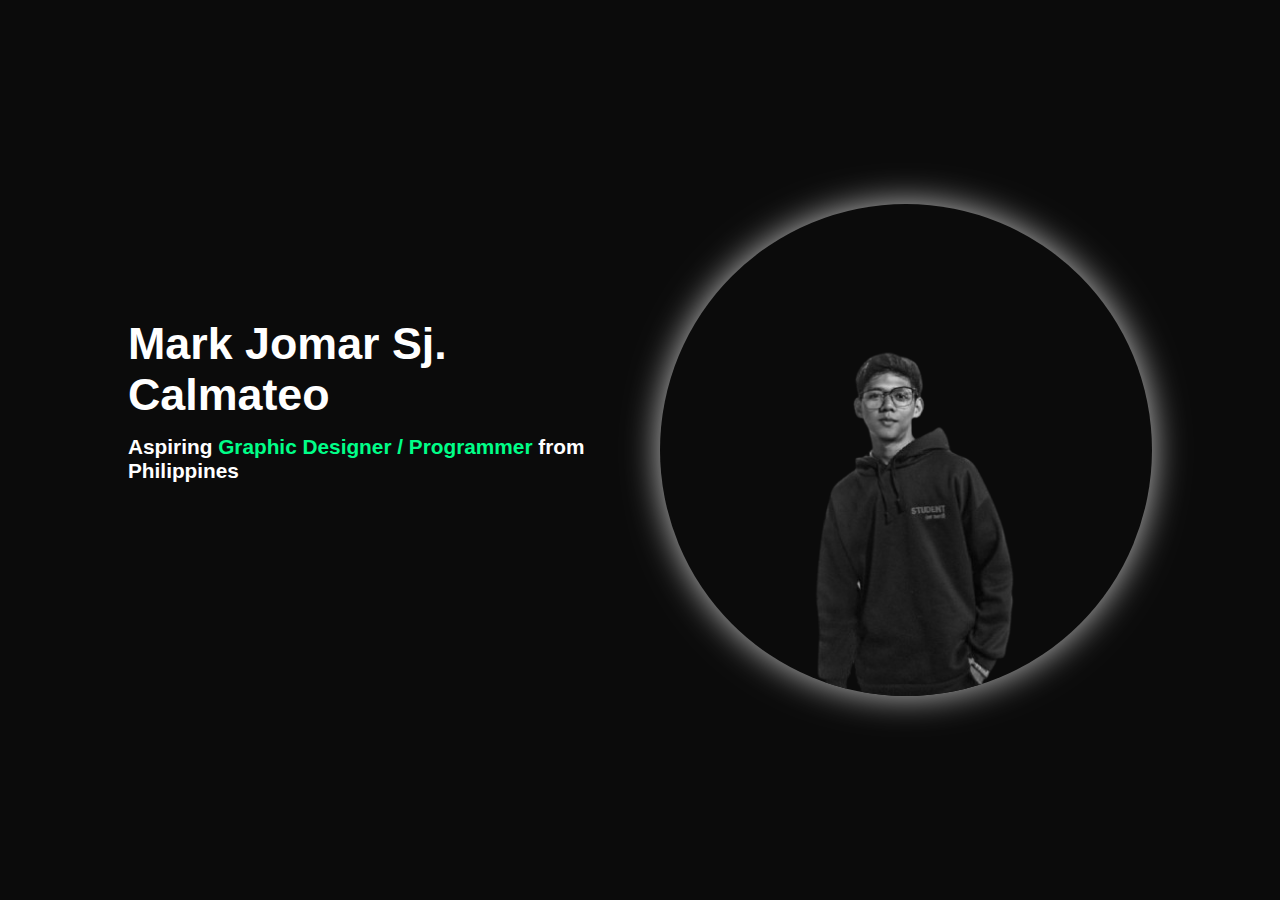
<file: mywebsite/index.html>
<!DOCTYPE html>
<html lang="en">
<head>
  <meta charset="UTF-8">
  <meta name="viewport" content="width=device-width, initial-scale=1.0">
  <title>Mark Jomar Calmateo | Web Portfolio</title>
  <link rel="stylesheet" href="css/home.css">
  <link rel="stylesheet" href="https://cdnjs.cloudflare.com/ajax/libs/font-awesome/6.5.0/css/all.min.css">

</head>
<body>
  <div class="hero">
    <div class="content">
      <h1>Mark Jomar Sj. Calmateo</h1>
      <h3>Aspiring <span class="highlight">Graphic Designer / Programmer</span> from Philippines</h3>

      <nav class="nav">
        <a href="index.html" class="active">> Home</a>
        <a href="about.html">> About</a>
        <a href="experience.html">> Experience</a>
  <a href="portfolio.html">> Portfolio</a>
        <a href="contact.html">> Contact</a>
      </nav>

      <div class="social">
        <a href="https://www.facebook.com/markjomar.calmateo.1"><i class="fab fa-facebook-f"></i> Facebook</a>
        <a href="https://www.instagram.com/"><i class="fab fa-instagram"></i> Instagram</a>
        <a href="https://github.com/Jom-kowd/"><i class="fab fa-github"></i> GitHub</a>
      </div>


    </div>

    <div class="image-wrapper">
      <img src="assets/jom.png" alt="Mark Jomar Calmateo">
    </div>
  </div>
</body>
</html>
</file>
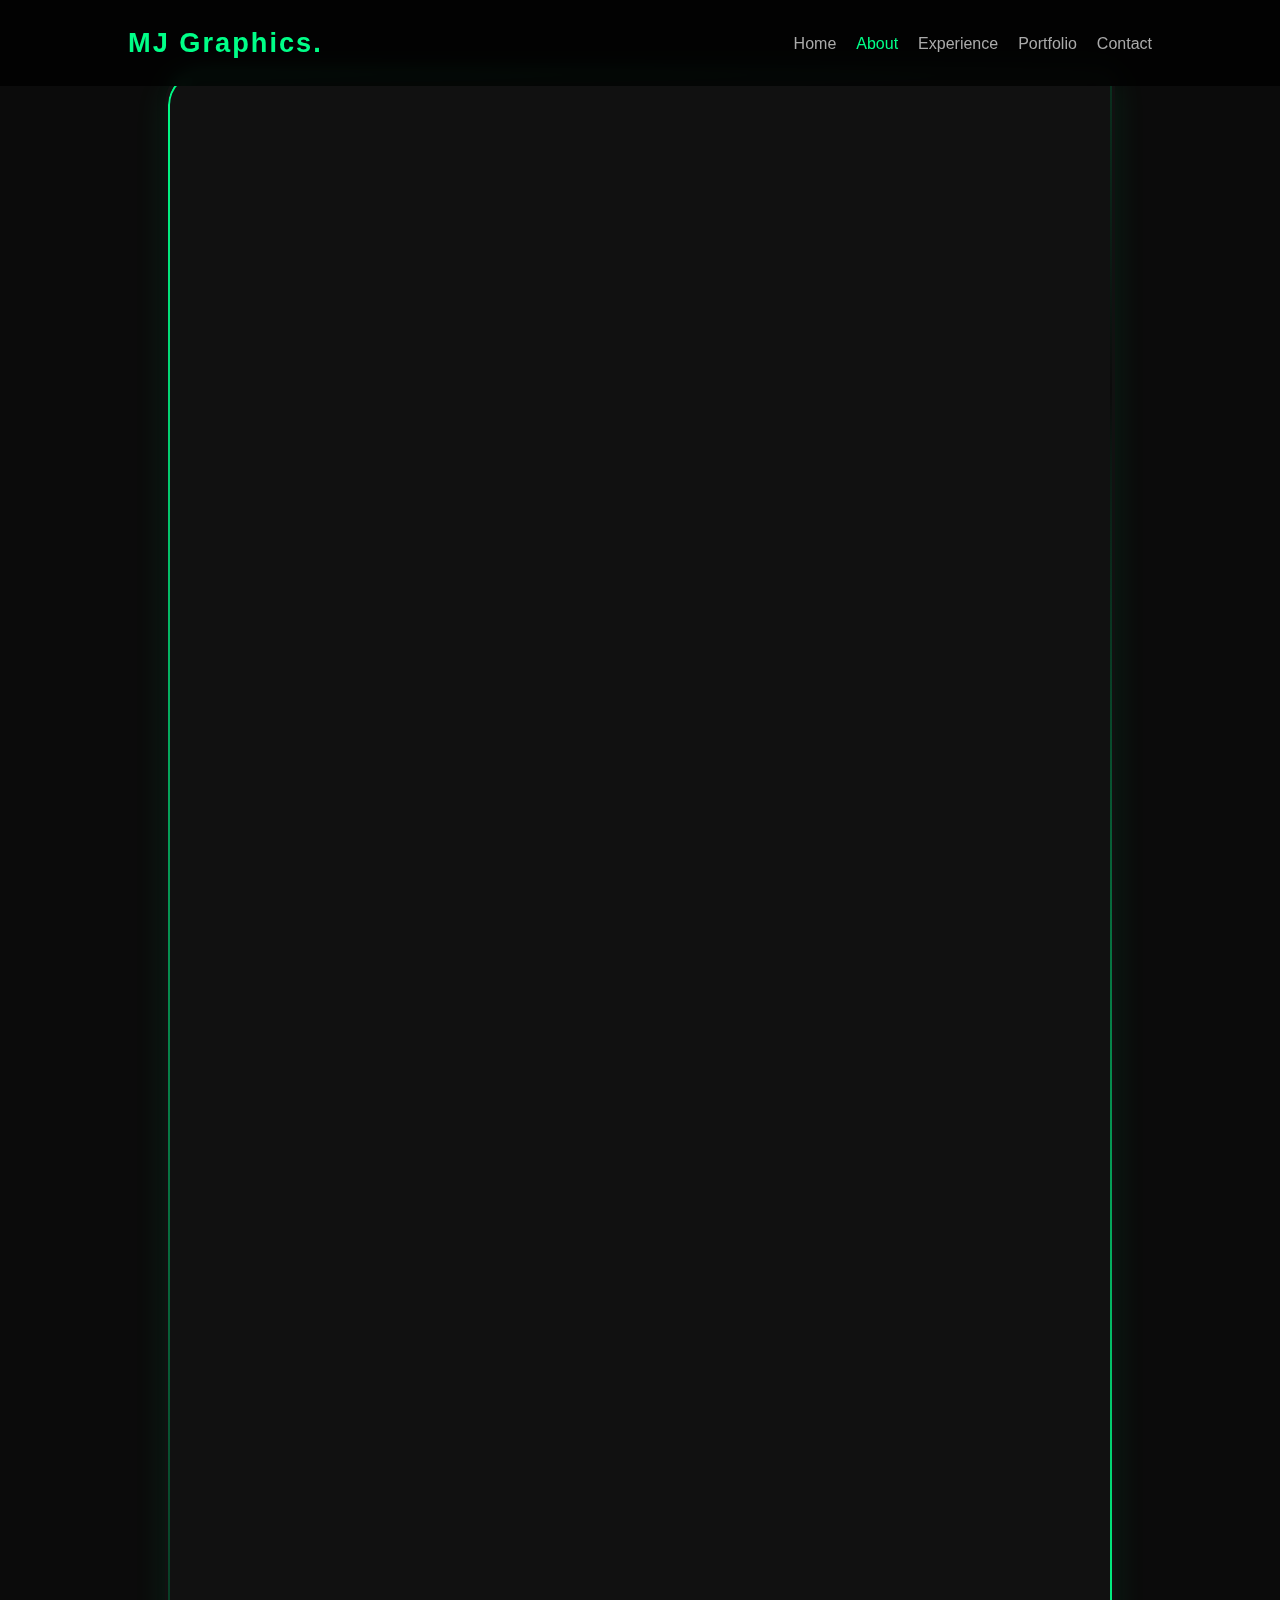
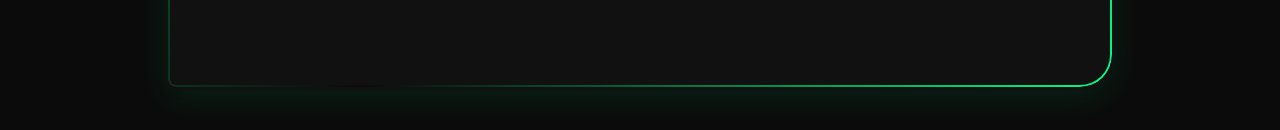
<file: about.html>
<!DOCTYPE html>
<html lang="en">
<head>
  <meta charset="UTF-8" />
  <meta name="viewport" content="width=device-width, initial-scale=1.0"/>
  <title>About | Mark Jomar Calmateo</title>
  <link rel="stylesheet" href="css/about.css" />
  <link rel="stylesheet" href="https://cdnjs.cloudflare.com/ajax/libs/font-awesome/6.5.0/css/all.min.css">
</head>
<body>
  <header class="header">
    <div class="logo"><a href="home.html" style="color: #00ff88; text-decoration: none;">MJ Graphics.</a></div>
    <div class="hamburger" id="hamburger-menu" aria-label="Open navigation" tabindex="0">
      <span></span>
      <span></span>
      <span></span>
    </div>
    <nav class="nav" id="main-nav">
      <a href="home.html">Home</a>
      <a href="about.html" class="active">About</a>
      <a href="experience.html">Experience</a>
  <a href="portfolio.html">Portfolio</a>
      <a href="contact.html">Contact</a>
    </nav>
  </header>

  <main class="about-container">
    <section class="intro animate-fadeInUp">
      <h1>About Me</h1>
      <p>
        Hi! I’m <strong>Mark Jomar Sj. Calmateo</strong>, a freelance <span class="highlight">Layout Artist / Programmer</span> based in the Philippines. I specialize in crafting engaging visuals and building functional digital experiences that combine creativity and innovation.
      </p>
      <p>
        In the design world, I’ve worked on various client projects including simple logo designs, custom t-shirt prints, sublimation artworks, and school uniform layouts. As a programmer, I’ve developed VB.NET mini-games, WordPress websites (like e-commerce stores), and other practical software solutions tailored to client needs.
      </p>
    </section>

    <section class="goal animate-fadeInUp">
      <h2>My Goal</h2>
      <p>
        My goal is to grow as a multidisciplinary creative professional—skilled in both layout design and software development. I aim to take on meaningful projects that solve real problems, improve user experience, and inspire others through innovation in digital design and tech.
      </p>
    </section>

    <section class="skills animate-fadeInUp">
      <h2>Skills</h2>
      <div class="skills-grid">
        <div><i class="fas fa-code"></i> HTML, CSS, JavaScript, PHP, VB.NET</div>
        <div><i class="fas fa-paint-brush"></i> Photoshop, Illustrator, Canva, Figma</div>
        <div><i class="fas fa-database"></i> MySQL, XAMPP</div>
        <div><i class="fas fa-laptop-code"></i> Responsive Web Design</div>
      </div>
    </section>

    <section class="education animate-fadeInUp">
      <h2>Education</h2>
      <ul>
        <li><strong>BS in Information Technology</strong> – Our Lady Of Lourdes College Foundation (2025 - Present)</li>
        <li><strong>Senior High School (ABM Strand)</strong> – Labo National High School (2021 - 2022)</li>
        <li><strong>Junior High School (ICT Strand)</strong> – Labo National High School (2016 - 2020)</li>
        <li><strong>Computer Literacy Program</strong> – C.A.B Industrial Technological Institute (2018)</li>
        <li><strong>Elementary School</strong> – Regino A. Yet Elementary School (2009 - 2015)</li>
      </ul>
    </section>
  </main>
<script>
  const hamburger = document.getElementById('hamburger-menu');
  const nav = document.getElementById('main-nav');
  hamburger.addEventListener('click', function() {
    hamburger.classList.toggle('active');
    nav.classList.toggle('open');
  });
  // Optional: allow keyboard access
  hamburger.addEventListener('keydown', function(e) {
    if (e.key === 'Enter' || e.key === ' ') {
      hamburger.classList.toggle('active');
      nav.classList.toggle('open');
    }
  });
</script>
</body>
</html>
</file>
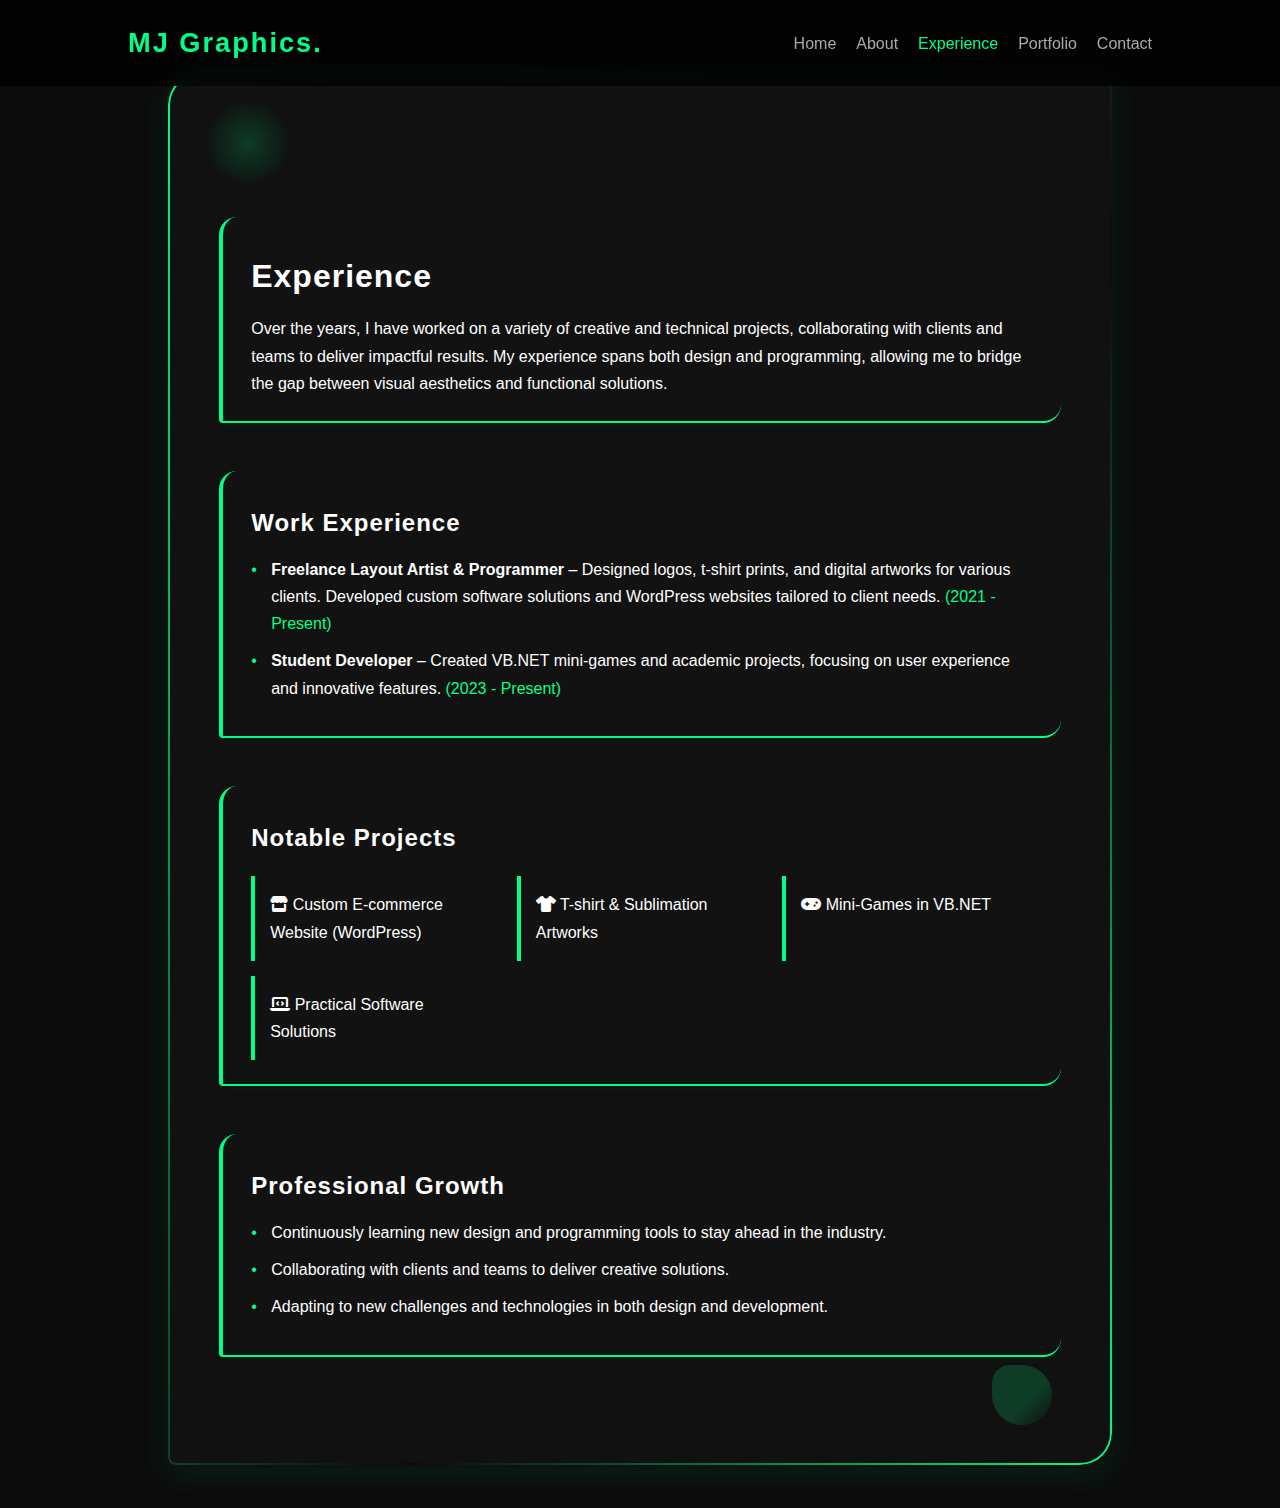
<file: experience.html>
<!DOCTYPE html>
<html lang="en">
<head>
  <meta charset="UTF-8" />
  <meta name="viewport" content="width=device-width, initial-scale=1.0"/>
  <title>Experience | Mark Jomar Calmateo</title>
  <link rel="stylesheet" href="css/experience.css" />
  <link rel="stylesheet" href="https://cdnjs.cloudflare.com/ajax/libs/font-awesome/6.5.0/css/all.min.css">
</head>
<body>
  <header class="header">
    <div class="logo"><a href="home.html" style="color: #00ff88; text-decoration: none;">MJ Graphics.</a></div>
    <div class="hamburger" id="hamburger-menu" aria-label="Open navigation" tabindex="0">
      <span></span>
      <span></span>
      <span></span>
    </div>
    <nav class="nav" id="main-nav">
      <a href="home.html">Home</a>
      <a href="about.html">About</a>
      <a href="experience.html" class="active">Experience</a>
  <a href="portfolio.html">Portfolio</a>
      <a href="contact.html">Contact</a>
    </nav>
  </header>

  <main class="about-container">
    <div class="floating-shape shape1"></div>
    <div class="floating-shape shape2"></div>
    <section class="intro animate-fadeInUp">
      <h1>Experience</h1>
      <p>
        Over the years, I have worked on a variety of creative and technical projects, collaborating with clients and teams to deliver impactful results. My experience spans both design and programming, allowing me to bridge the gap between visual aesthetics and functional solutions.
      </p>
    </section>

    <section class="goal animate-fadeInUp">
      <h2>Work Experience</h2>
      <ul>
        <li><strong>Freelance Layout Artist & Programmer</strong> – Designed logos, t-shirt prints, and digital artworks for various clients. Developed custom software solutions and WordPress websites tailored to client needs. <span style="color:#00ff88">(2021 - Present)</span></li>
        <li><strong>Student Developer</strong> – Created VB.NET mini-games and academic projects, focusing on user experience and innovative features. <span style="color:#00ff88">(2023 - Present)</span></li>
      </ul>
    </section>

    <section class="skills animate-fadeInUp">
      <h2>Notable Projects</h2>
      <div class="skills-grid">
        <div><i class="fas fa-store"></i> Custom E-commerce Website (WordPress)</div>
        <div><i class="fas fa-tshirt"></i> T-shirt & Sublimation Artworks</div>
        <div><i class="fas fa-gamepad"></i> Mini-Games in VB.NET</div>
        <div><i class="fas fa-laptop-code"></i> Practical Software Solutions</div>
      </div>
    </section>

    <section class="education animate-fadeInUp">
      <h2>Professional Growth</h2>
      <ul>
        <li>Continuously learning new design and programming tools to stay ahead in the industry.</li>
        <li>Collaborating with clients and teams to deliver creative solutions.</li>
        <li>Adapting to new challenges and technologies in both design and development.</li>
      </ul>
    </section>
  </main>
<script>
  const hamburger = document.getElementById('hamburger-menu');
  const nav = document.getElementById('main-nav');
  hamburger.addEventListener('click', function() {
    hamburger.classList.toggle('active');
    nav.classList.toggle('open');
  });
  hamburger.addEventListener('keydown', function(e) {
    if (e.key === 'Enter' || e.key === ' ') {
      hamburger.classList.toggle('active');
      nav.classList.toggle('open');
    }
  });
</script>
</body>
</html>
</file>
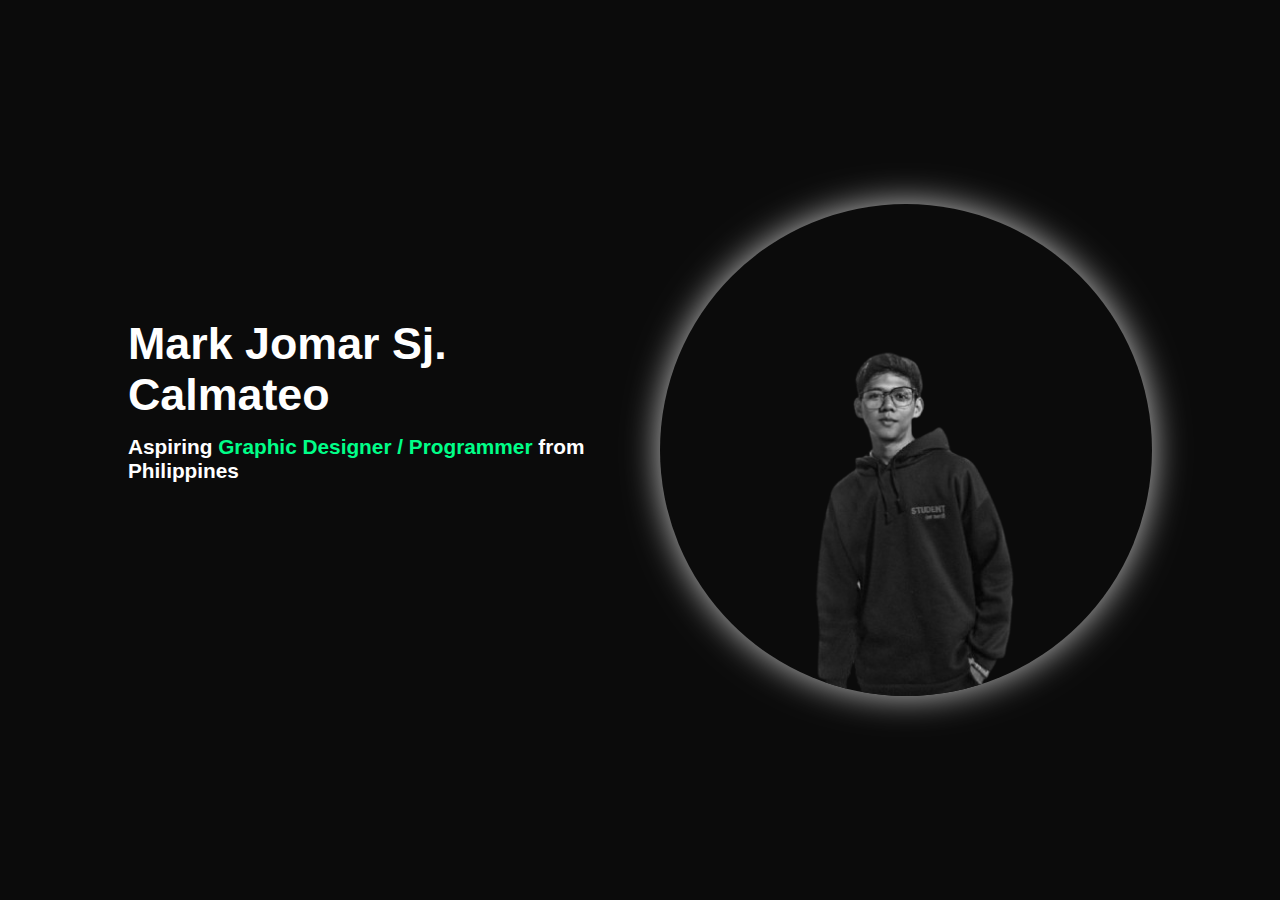
<file: home.html>
<!DOCTYPE html>
<html lang="en">
<head>
  <meta charset="UTF-8">
  <meta name="viewport" content="width=device-width, initial-scale=1.0">
  <title>Mark Jomar Calmateo | Portfolio</title>
  <link rel="stylesheet" href="css/home.css">
  <link rel="stylesheet" href="https://cdnjs.cloudflare.com/ajax/libs/font-awesome/6.5.0/css/all.min.css">

</head>
<body>
  <div class="hero">
    <div class="content">
      <h1>Mark Jomar Sj. Calmateo</h1>
      <h3>Aspiring <span class="highlight">Graphic Designer / Programmer</span> from Philippines</h3>

      <nav class="nav">
        <a href="home.html" class="active">> Home</a>
        <a href="about.html">> About</a>
        <a href="experience.html">> Experience</a>
  <a href="portfolio.html">> Portfolio</a>
        <a href="contact.html">> Contact</a>
      </nav>

      <div class="social">
        <a href="https://www.facebook.com/markjomar.calmateo.1"><i class="fab fa-facebook-f"></i> Facebook</a>
        <a href="https://www.instagram.com/"><i class="fab fa-instagram"></i> Instagram</a>
        <a href="https://github.com/Jom-kowd/"><i class="fab fa-github"></i> GitHub</a>
      </div>

    </div>

    <div class="image-wrapper">
      <img src="assets/jom.png" alt="Mark Jomar Calmateo">
    </div>
  </div>
</body>
</html>
</file>
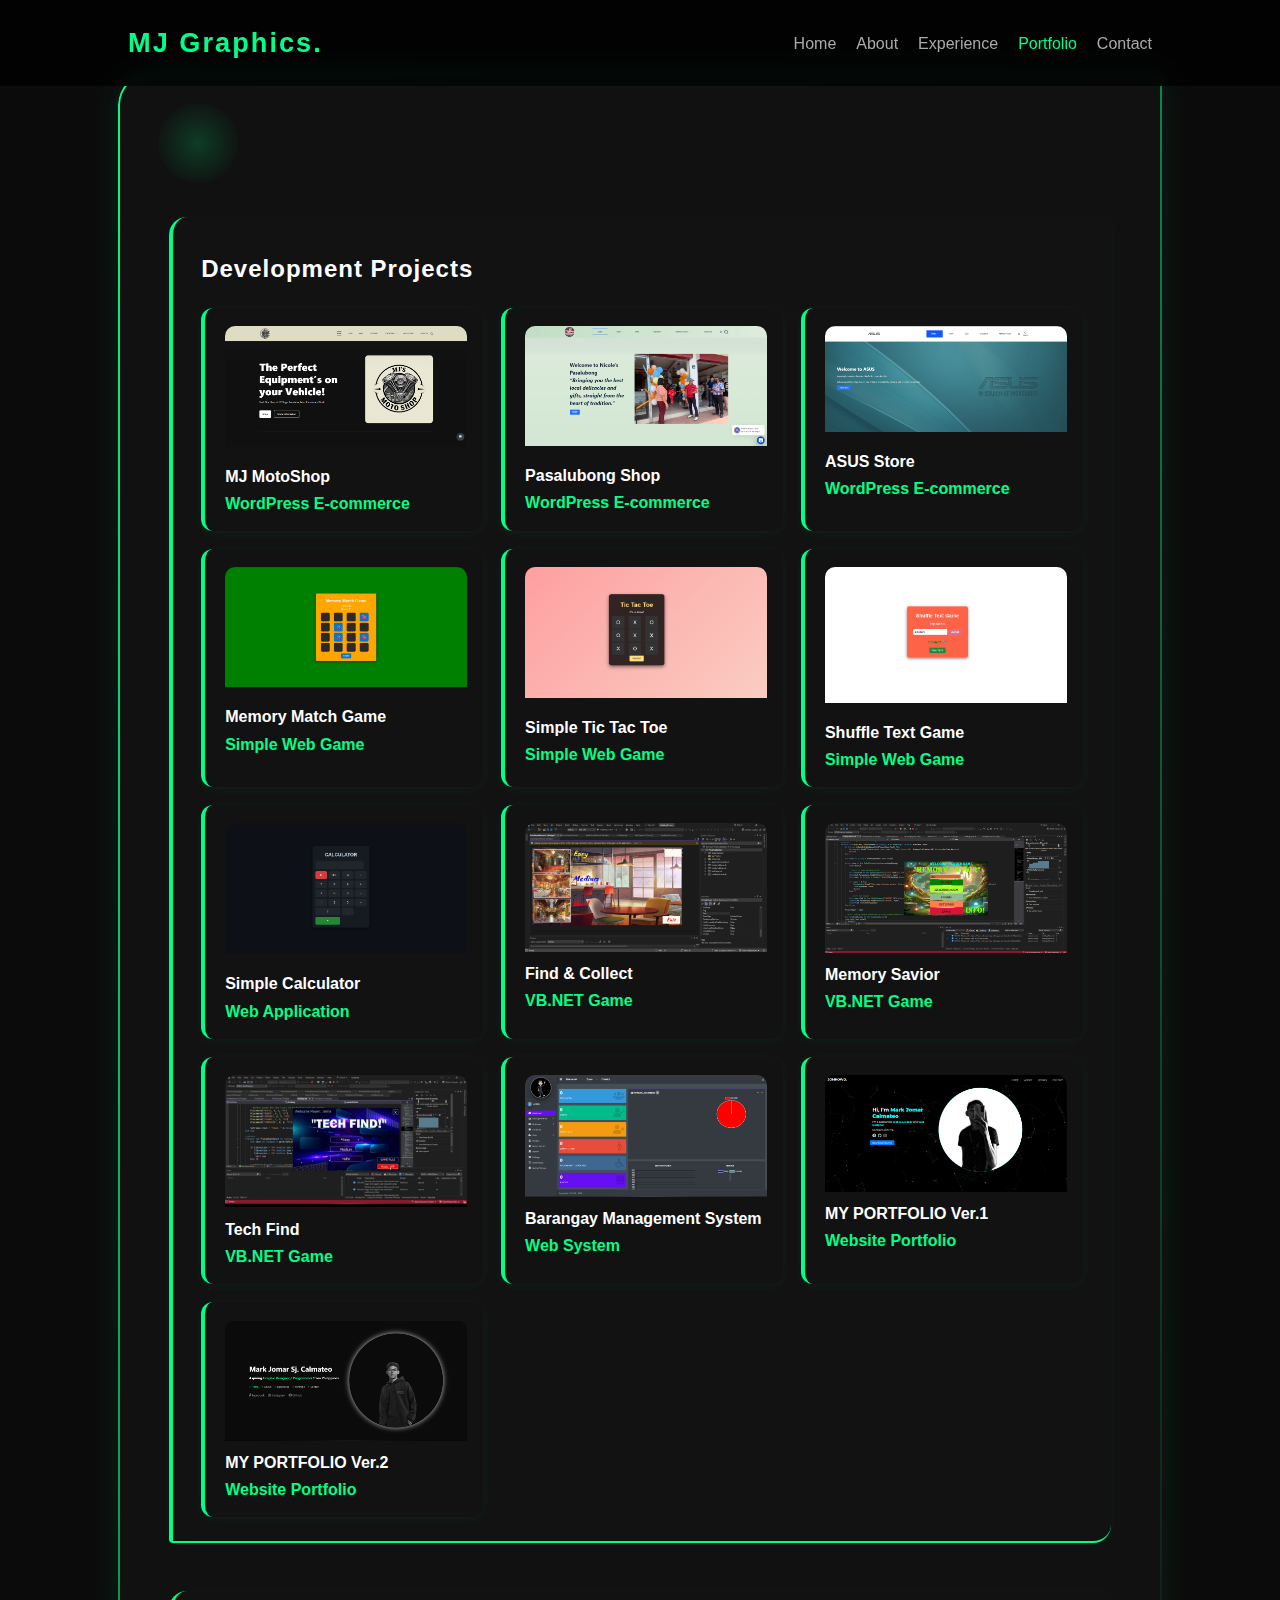
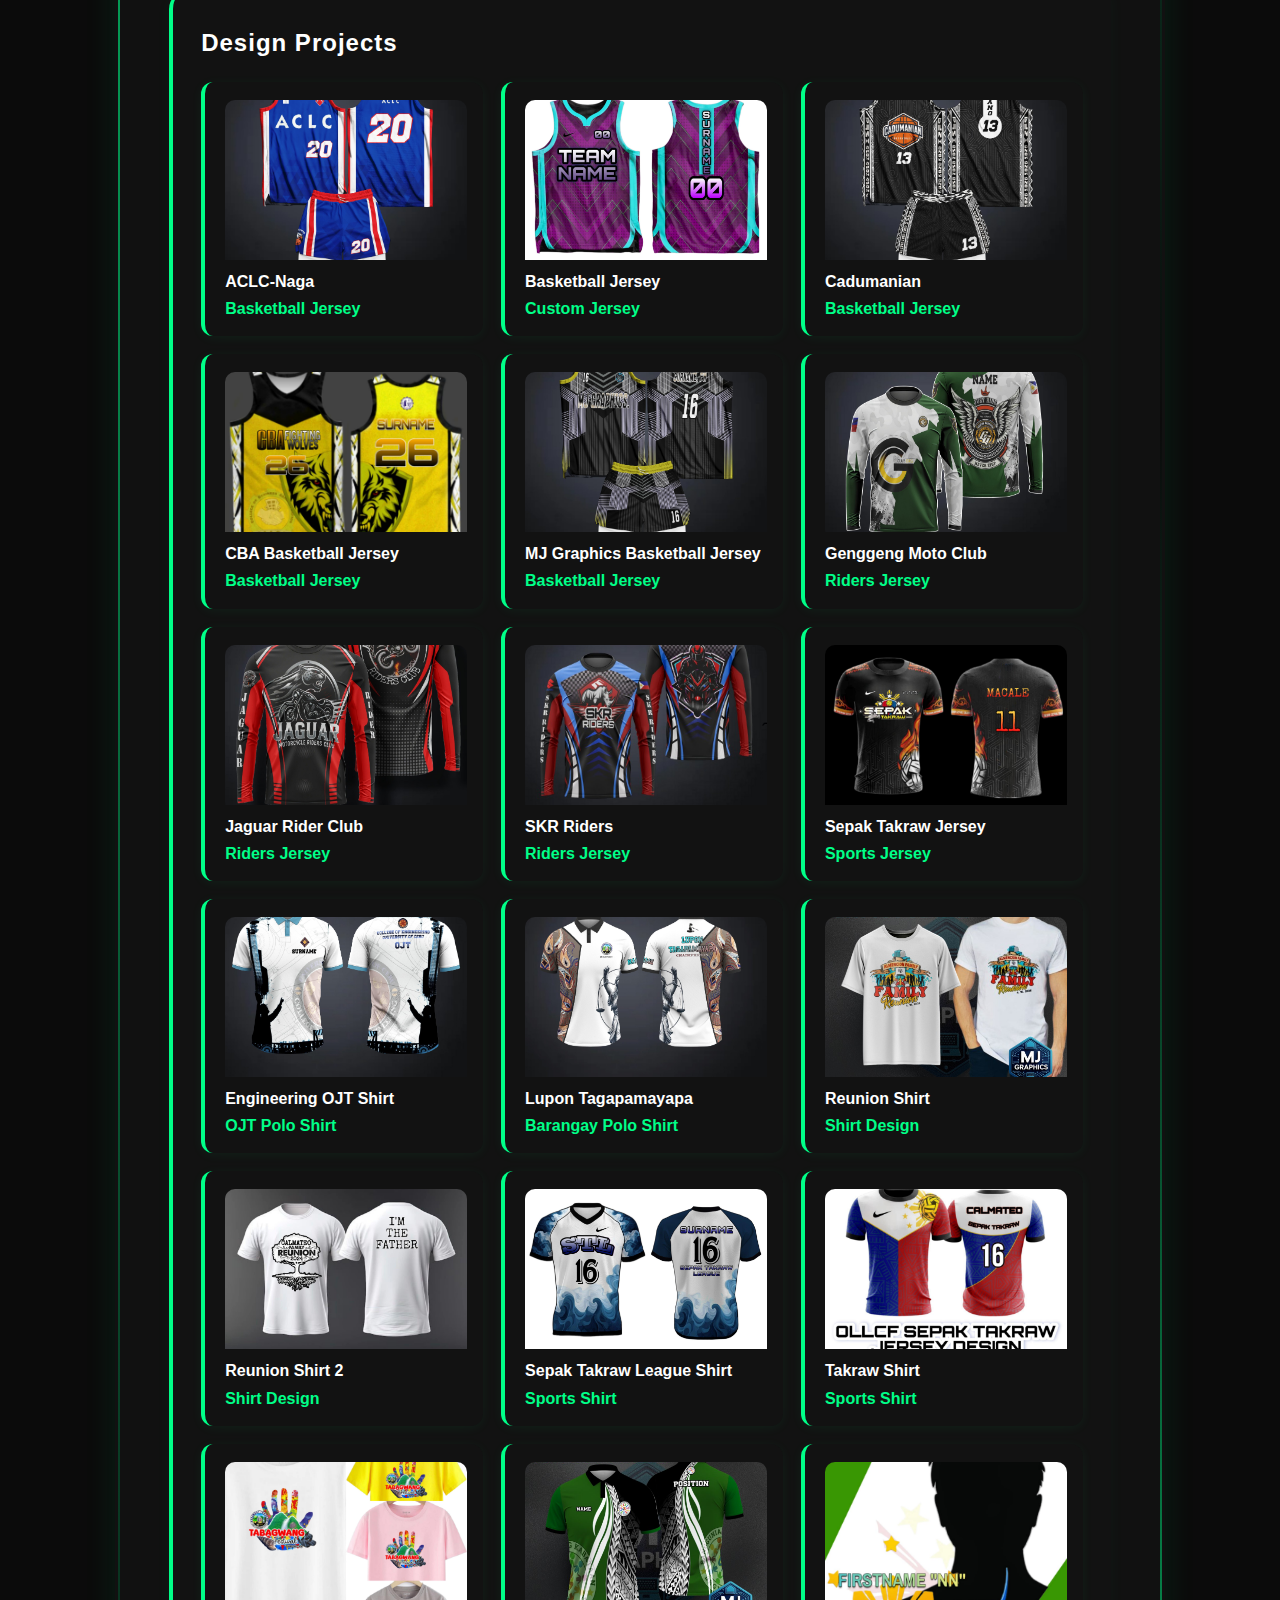
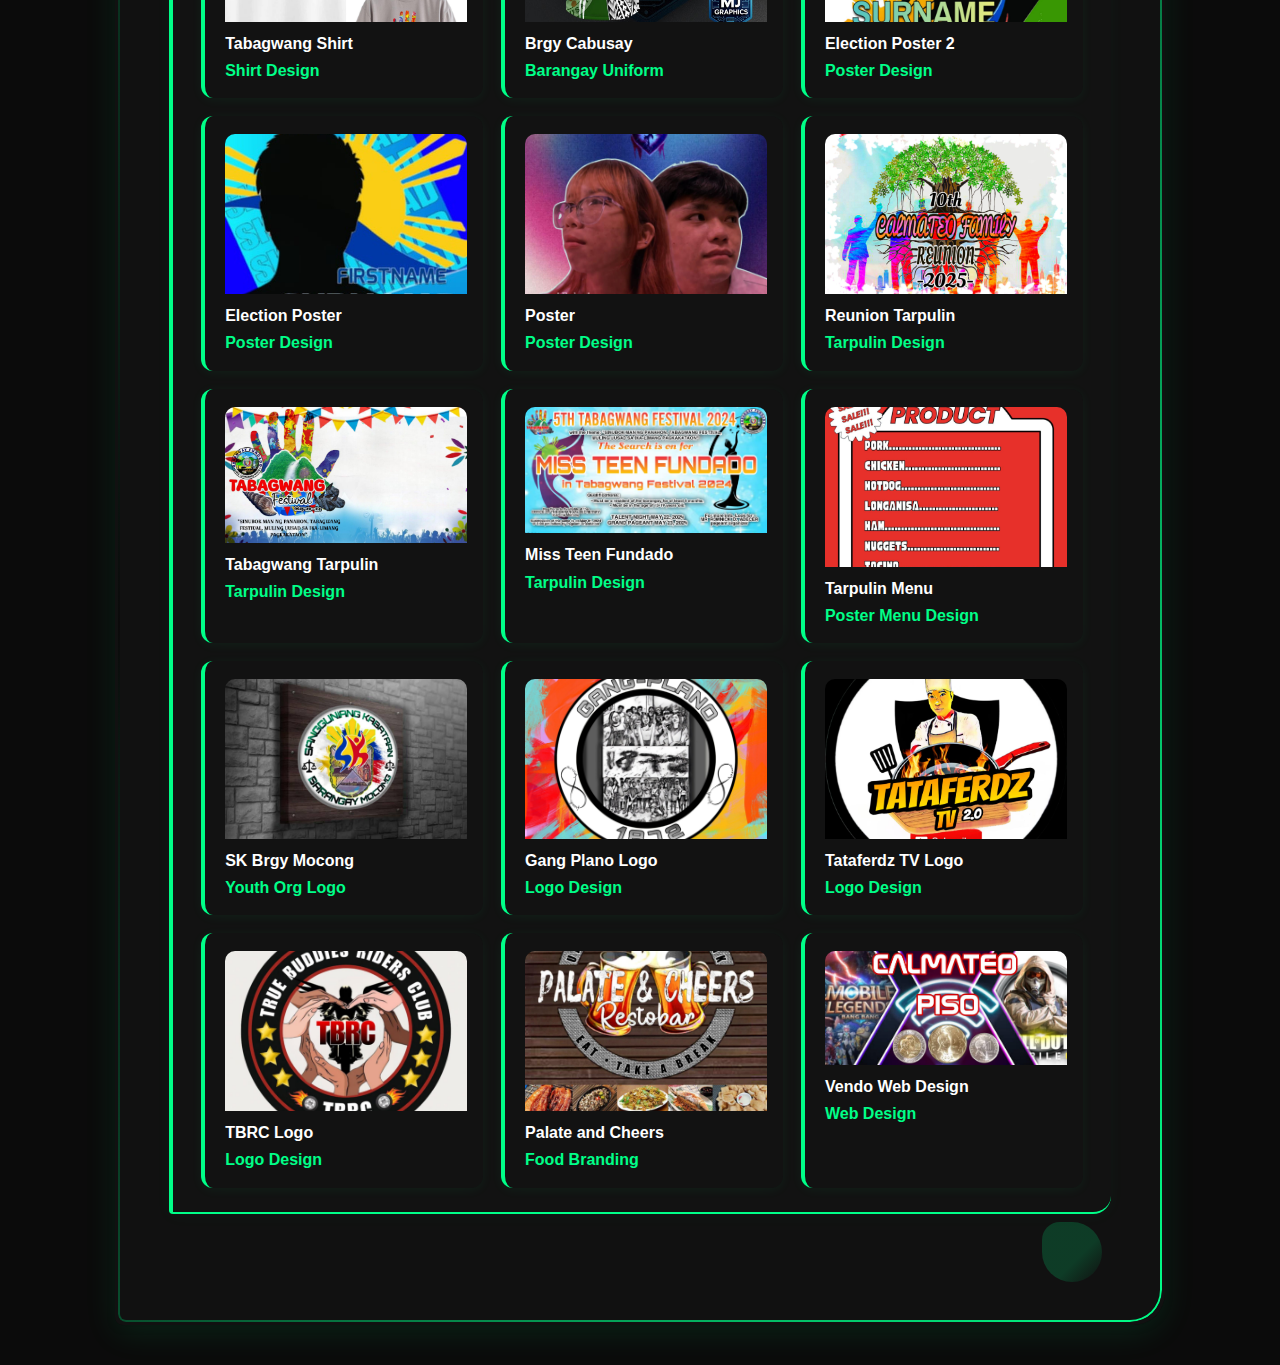
<file: portfolio.html>
<!DOCTYPE html>
<html lang="en">
<head>
  <meta charset="UTF-8" />
  <meta name="viewport" content="width=device-width, initial-scale=1.0"/>
  <title>Portfolio | Mark Jomar Calmateo</title>
  <link rel="stylesheet" href="css/portfolio.css" />
  <link rel="stylesheet" href="https://cdnjs.cloudflare.com/ajax/libs/font-awesome/6.5.0/css/all.min.css">
</head>
<body>
  <header class="header">
    <div class="logo"><a href="home.html" style="color: #00ff88; text-decoration: none;">MJ Graphics.</a></div>
    <div class="hamburger" id="hamburger-menu" aria-label="Open navigation" tabindex="0">
      <span></span>
      <span></span>
      <span></span>
    </div>
    <nav class="nav" id="main-nav">
      <a href="home.html">Home</a>
      <a href="about.html">About</a>
      <a href="experience.html">Experience</a>
      <a href="portfolio.html" class="active">Portfolio</a>
      <a href="contact.html">Contact</a>
    </nav>
  </header>

  <main class="portfolio-container">
    <div class="floating-shape shape1"></div>
    <div class="floating-shape shape2"></div>
    <section class="projects animate-fadeInUp">
      <h2>Development Projects</h2>
      <div class="projects-grid">
        <div class="project-card">
          <a href="https://mjsmotoshop.great-site.net/" target="_blank" rel="noopener">
            <img src="assets/mjmotoshop.png" alt="MJ MotoShop E-commerce" style="width:100%;border-radius:10px 10px 0 0;max-height:160px;object-fit:cover;">
          </a>
          <div style="padding-top:8px;"><strong>MJ MotoShop</strong><br><span class="highlight">WordPress E-commerce</span></div>
        </div>
        <div class="project-card">
          <a href="https://nicolespasalubong.infinityfreeapp.com/" target="_blank" rel="noopener">
            <img src="assets/pasalubongshop.png" alt="Pasalubong Shop E-commerce" style="width:100%;border-radius:10px 10px 0 0;max-height:160px;object-fit:cover;">
          </a>
          <div style="padding-top:8px;"><strong>Pasalubong Shop</strong><br><span class="highlight">WordPress E-commerce</span></div>
        </div>
        <div class="project-card">
          <a href="https://asus.kesug.com/" target="_blank" rel="noopener">
            <img src="assets/asus.png" alt="ASUS E-commerce" style="width:100%;border-radius:10px 10px 0 0;max-height:160px;object-fit:cover;">
          </a>
          <div style="padding-top:8px;"><strong>ASUS Store</strong><br><span class="highlight">WordPress E-commerce</span></div>
        </div>
        <div class="project-card">
          <a href="https://jomkowdemoji.netlify.app/" target="_blank" rel="noopener">
            <img src="assets/MemoryMatchGame.png" alt="Memory Match Game" style="width:100%;border-radius:10px 10px 0 0;max-height:160px;object-fit:cover;">
          </a>
          <div style="padding-top:8px;"><strong>Memory Match Game</strong><br><span class="highlight">Simple Web Game</span></div>
        </div>
        <div class="project-card">
          <a href="https://jomkowdttt.netlify.app/" target="_blank" rel="noopener">
            <img src="assets/tiktaktoe.png" alt="Simple Tic Tac Toe" style="width:100%;border-radius:10px 10px 0 0;max-height:160px;object-fit:cover;">
          </a>
          <div style="padding-top:8px;"><strong>Simple Tic Tac Toe </strong><br><span class="highlight">Simple Web Game</span></div>
        </div>
        <div class="project-card">
          <a href="https://jomkowdwpg.netlify.app/" target="_blank" rel="noopener">
            <img src="assets/ShuffleTextGame.png" alt="Shuffle Text Game" style="width:100%;border-radius:10px 10px 0 0;max-height:160px;object-fit:cover;">
          </a>
          <div style="padding-top:8px;"><strong>Shuffle Text Game</strong><br><span class="highlight">Simple Web Game</span></div>
        </div>
        <div class="project-card">
          <a href="https://jomkowdsimplecal.netlify.app/" target="_blank" rel="noopener">
            <img src="assets/simplecalculator.png" alt="Simple Calculator" style="width:100%;border-radius:10px 10px 0 0;max-height:160px;object-fit:cover;">
          </a>
          <div style="padding-top:8px;"><strong>Simple Calculator</strong><br><span class="highlight">Web Application</span></div>
        </div>
        

        <div class="project-card">
            <img class="project-img" src="assets/FindAndCollectVBNET.png" alt="Find & Collect VB.NET Game">
          <div class="project-caption"><strong>Find & Collect</strong><br><span class="highlight">VB.NET Game</span></div>
        </div>
        <div class="project-card">
  
            <img class="project-img" src="assets/MemorySaviorVBNET.png" alt="Memory Savior VB.NET Game">
          
          <div class="project-caption"><strong>Memory Savior</strong><br><span class="highlight">VB.NET Game</span></div>
        </div>
        <div class="project-card">
            <img class="project-img" src="assets/TechFindVBNET.png" alt="Tech Find VB.NET Game">
          <div class="project-caption"><strong>Tech Find</strong><br><span class="highlight">VB.NET Game</span></div>
        </div>
        <div class="project-card">
            <img class="project-img" src="assets/BIMSwebsystem.png" alt="BIMS Web System">
          <div class="project-caption"><strong>Barangay Management System</strong><br><span class="highlight">Web System</span></div>
        </div>
        <div class="project-card">
          <a href="https://jomkowd.netlify.app/" target="_blank" rel="noopener">
            <img class="project-img" src="assets/myportfolio.png" alt="BIMS Web System">
          </a>
          <div class="project-caption"><strong>MY PORTFOLIO Ver.1 </strong><br><span class="highlight">Website Portfolio</span></div>
        </div>
        <div class="project-card">
          <a href="home.html" target="_blank" rel="noopener">
            <img class="project-img" src="assets/myportfoliov2.png" alt="BIMS Web System">
          </a>
          <div class="project-caption"><strong>MY PORTFOLIO Ver.2 </strong><br><span class="highlight">Website Portfolio</span></div>
        </div>
      </div>
    </section>  
    <section class="projects animate-fadeInUp">
      <h2>Design Projects</h2>
      <div class="projects-grid">
        <!-- Jersey Designs -->
        <div class="project-card"><img class="project-img" src="assets/commissions/ACLC-Naga.jpg" alt="ACLC-Naga"><div class="project-caption"><strong>ACLC-Naga</strong><br><span class="highlight">Basketball Jersey</span></div></div>
        <div class="project-card"><img class="project-img" src="assets/commissions/basketballjersey.jpg" alt="Basketball Jersey"><div class="project-caption"><strong>Basketball Jersey</strong><br><span class="highlight">Custom Jersey</span></div></div>
        <div class="project-card"><img class="project-img" src="assets/commissions/cadumanianbasketballjersey.jpg" alt="Cadumanian Basketball Jersey"><div class="project-caption"><strong>Cadumanian</strong><br><span class="highlight">Basketball Jersey</span></div></div>
        <div class="project-card"><img class="project-img" src="assets/commissions/CBAbasketballJersey.jpg" alt="CBA Basketball Jersey"><div class="project-caption"><strong>CBA Basketball Jersey</strong><br><span class="highlight">Basketball Jersey</span></div></div>
        <div class="project-card"><img class="project-img" src="assets/commissions/MjGraphicsBassketballJersey.jpg" alt="MJ Graphics Basketball Jersey"><div class="project-caption"><strong>MJ Graphics Basketball Jersey</strong><br><span class="highlight">Basketball Jersey</span></div></div>
        <div class="project-card"><img class="project-img" src="assets/commissions/genggengmotoclub.jpg" alt="Genggeng Moto Club"><div class="project-caption"><strong>Genggeng Moto Club</strong><br><span class="highlight">Riders Jersey</span></div></div>
        <div class="project-card"><img class="project-img" src="assets/commissions/jaguarriderclub.jpg" alt="Jaguar Rider Club"><div class="project-caption"><strong>Jaguar Rider Club</strong><br><span class="highlight">Riders Jersey</span></div></div>
        <div class="project-card"><img class="project-img" src="assets/commissions/SKR-RIDERS.jpg" alt="SKR Riders"><div class="project-caption"><strong>SKR Riders</strong><br><span class="highlight">Riders Jersey</span></div></div>
        <div class="project-card"><img class="project-img" src="assets/commissions/sepaktakrawjersey.jpg" alt="Sepak Takraw Jersey"><div class="project-caption"><strong>Sepak Takraw Jersey</strong><br><span class="highlight">Sports Jersey</span></div></div>
        <!-- Shirt & Polo Designs -->
        <div class="project-card"><img class="project-img" src="assets/commissions/engineeringOJTShirt.jpg" alt="Engineering OJT Shirt"><div class="project-caption"><strong>Engineering OJT Shirt</strong><br><span class="highlight">OJT Polo Shirt</span></div></div>
        <div class="project-card"><img class="project-img" src="assets/commissions/lupontagapamayapa.jpg" alt="Lupon Tagapamayapa"><div class="project-caption"><strong>Lupon Tagapamayapa</strong><br><span class="highlight">Barangay Polo Shirt</span></div></div>
        <div class="project-card"><img class="project-img" src="assets/commissions/REUNIONSHIRT.jpg" alt="Reunion Shirt"><div class="project-caption"><strong>Reunion Shirt</strong><br><span class="highlight">Shirt Design</span></div></div>
        <div class="project-card"><img class="project-img" src="assets/commissions/reunionshirt2.jpg" alt="Reunion Shirt 2"><div class="project-caption"><strong>Reunion Shirt 2</strong><br><span class="highlight">Shirt Design</span></div></div>
        <div class="project-card"><img class="project-img" src="assets/commissions/SepakTakrawLeagueShirt.jpg" alt="Sepak Takraw League Shirt"><div class="project-caption"><strong>Sepak Takraw League Shirt</strong><br><span class="highlight">Sports Shirt</span></div></div>
        <div class="project-card"><img class="project-img" src="assets/commissions/TakrawShirt.jpg" alt="Takraw Shirt"><div class="project-caption"><strong>Takraw Shirt</strong><br><span class="highlight">Sports Shirt</span></div></div>
        <div class="project-card"><img class="project-img" src="assets/commissions/TabagwangShirt.jpg" alt="Tabagwang Shirt"><div class="project-caption"><strong>Tabagwang Shirt</strong><br><span class="highlight">Shirt Design</span></div></div>
        
        <!-- Barangay/Org Uniforms -->
        <div class="project-card"><img class="project-img" src="assets/commissions/BrgyCabusay.jpg" alt="Brgy Cabusay"><div class="project-caption"><strong>Brgy Cabusay</strong><br><span class="highlight">Barangay Uniform</span></div></div>
        <!-- Poster & Tarpulin Designs -->
        <div class="project-card"><img class="project-img" src="assets/commissions/ElectionPorter2.jpg" alt="Election Poster 2"><div class="project-caption"><strong>Election Poster 2</strong><br><span class="highlight">Poster Design</span></div></div>
        <div class="project-card"><img class="project-img" src="assets/commissions/electionPoster.jpg" alt="Election Poster"><div class="project-caption"><strong>Election Poster</strong><br><span class="highlight">Poster Design</span></div></div>
        <div class="project-card"><img class="project-img" src="assets/commissions/Poster.jpg" alt="Poster"><div class="project-caption"><strong>Poster</strong><br><span class="highlight">Poster Design</span></div></div>
        <div class="project-card"><img class="project-img" src="assets/commissions/ReunionTarpulin.jpg" alt="Reunion Tarpulin"><div class="project-caption"><strong>Reunion Tarpulin</strong><br><span class="highlight">Tarpulin Design</span></div></div>
        <div class="project-card"><img class="project-img" src="assets/commissions/TabagwangTarpulin.jpg" alt="Tabagwang Tarpulin"><div class="project-caption"><strong>Tabagwang Tarpulin</strong><br><span class="highlight">Tarpulin Design</span></div></div>
        <div class="project-card"><img class="project-img" src="assets/commissions/TabagwangMissTeenFundado.jpg" alt="Tabagwang Miss Teen Fundado"><div class="project-caption"><strong>Miss Teen Fundado</strong><br><span class="highlight">Tarpulin Design</span></div></div>
        <div class="project-card"><img class="project-img" src="assets/commissions/TarpulinMenu.jpg" alt="Tarpulin Menu"><div class="project-caption"><strong>Tarpulin Menu</strong><br><span class="highlight">Poster Menu Design</span></div></div>
        <!-- Logo Designs -->
         <div class="project-card"><img class="project-img" src="assets/commissions/SangguniangKabataanBrgyMocong.jpg" alt="Sangguniang Kabataan Brgy Mocong"><div class="project-caption"><strong>SK Brgy Mocong</strong><br><span class="highlight">Youth Org Logo</span></div></div>
        <div class="project-card"><img class="project-img" src="assets/commissions/GangPlanoLogo.jpg" alt="Gang Plano Logo"><div class="project-caption"><strong>Gang Plano Logo</strong><br><span class="highlight">Logo Design</span></div></div>
        <div class="project-card"><img class="project-img" src="assets/commissions/TataferdzTVlogo.jpg" alt="Tataferdz TV Logo"><div class="project-caption"><strong>Tataferdz TV Logo</strong><br><span class="highlight">Logo Design</span></div></div>
        <div class="project-card"><img class="project-img" src="assets/commissions/TBRClogo.jpg" alt="TBRC Logo"><div class="project-caption"><strong>TBRC Logo</strong><br><span class="highlight">Logo Design</span></div></div>
        <!-- Branding & Web Design -->
        <div class="project-card"><img class="project-img" src="assets/commissions/palateandcheers.jpg" alt="Palate and Cheers"><div class="project-caption"><strong>Palate and Cheers</strong><br><span class="highlight">Food Branding</span></div></div>
        <div class="project-card"><img class="project-img" src="assets/commissions/vendowebdesign.jpg" alt="Vendo Web Design"><div class="project-caption"><strong>Vendo Web Design</strong><br><span class="highlight">Web Design</span></div></div>
      </div>
    </section>
    
  </main>
<script>
  const hamburger = document.getElementById('hamburger-menu');
  const nav = document.getElementById('main-nav');
  hamburger.addEventListener('click', function() {
    hamburger.classList.toggle('active');
    nav.classList.toggle('open');
  });
  hamburger.addEventListener('keydown', function(e) {
    if (e.key === 'Enter' || e.key === ' ') {
      hamburger.classList.toggle('active');
      nav.classList.toggle('open');
    }
  });
</script>
</body>
</html>
</file>
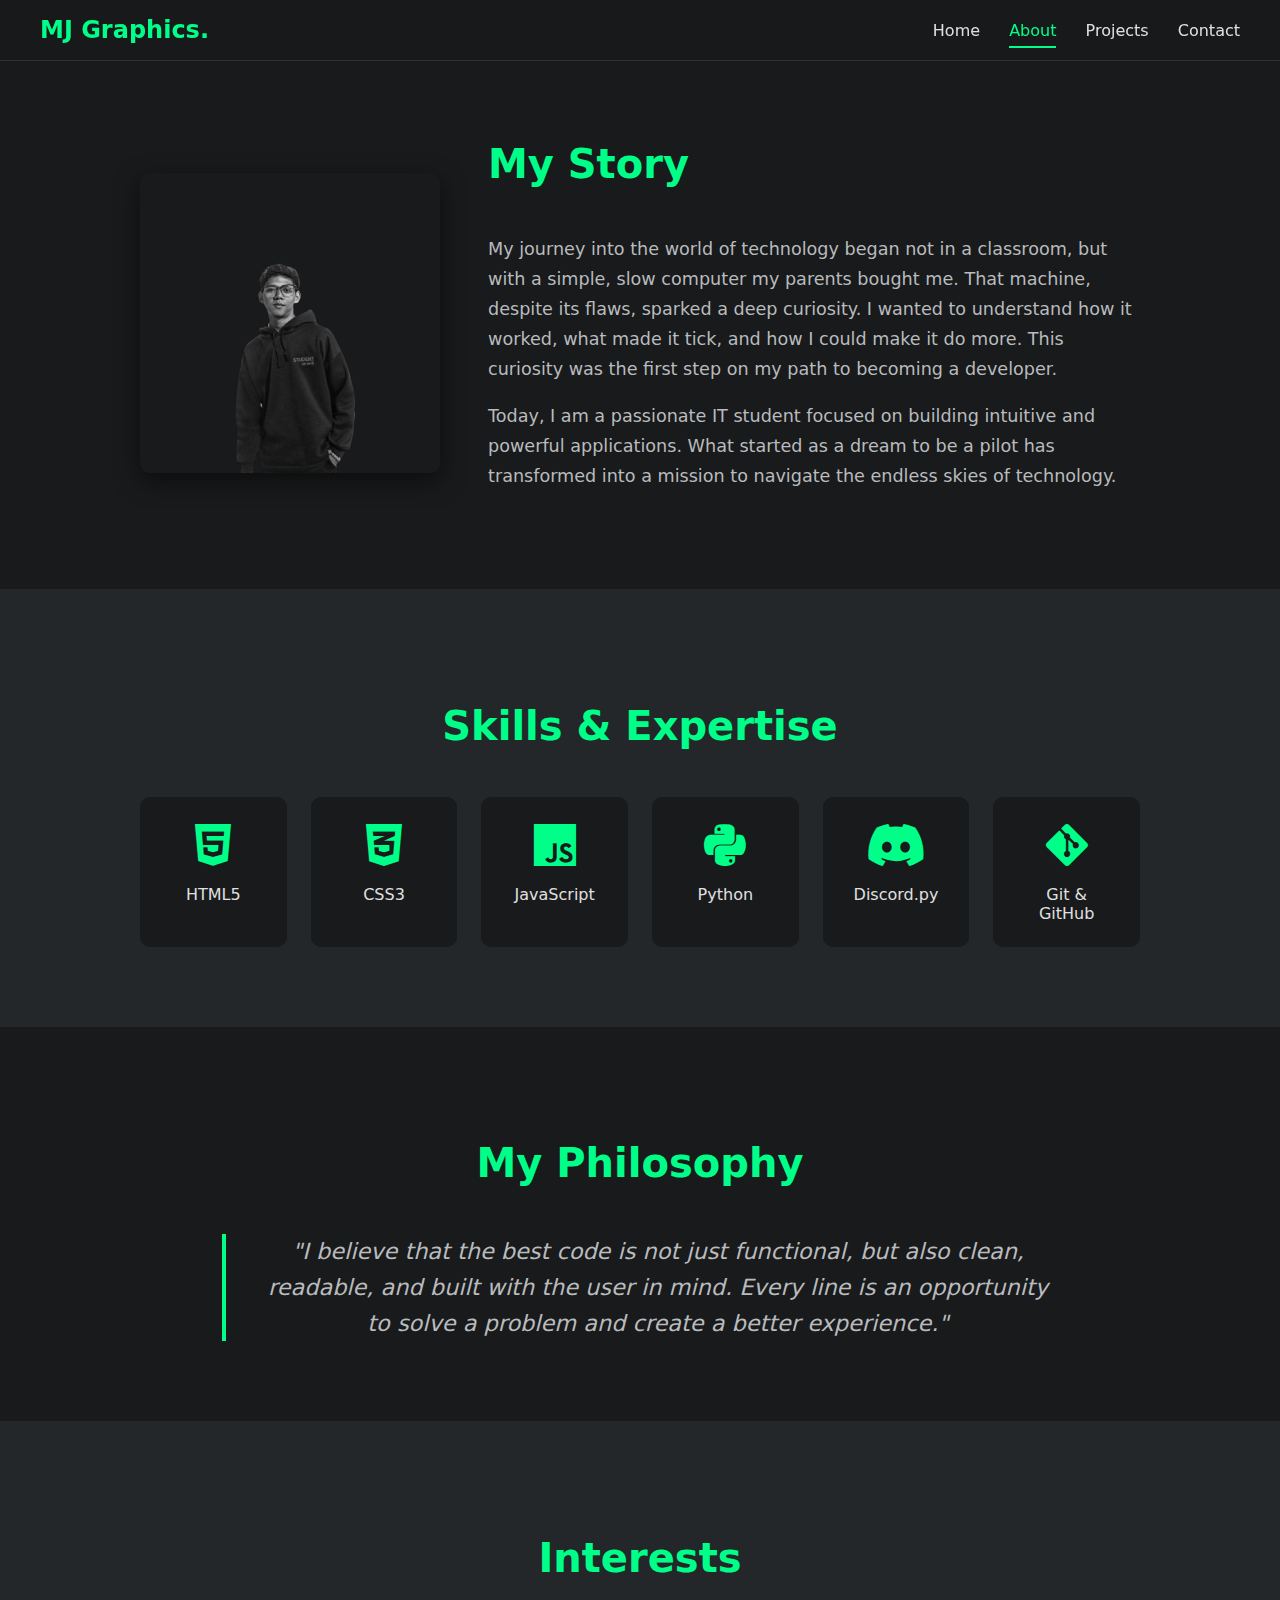
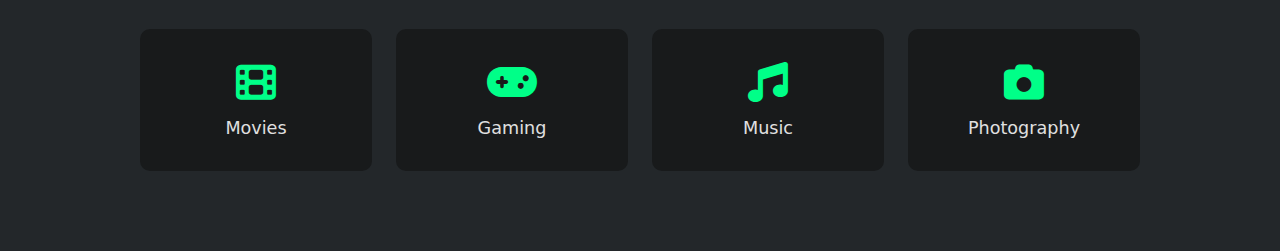
<file: mywebsite/about.html>
<!DOCTYPE html>
<html lang="en">
<head>
    <meta charset="UTF-8">
    <meta name="viewport" content="width=device-width, initial-scale=1.0">
    <title>About Me | Mark Jomar Calmateo</title>
    <link rel="stylesheet" href="css/about.css">
    <link rel="stylesheet" href="https://cdnjs.cloudflare.com/ajax/libs/font-awesome/6.5.0/css/all.min.css">
</head>
<body>

    <!-- Sticky Navigation -->
    <header class="sticky-nav">
        <div class="nav-container">
            <a href="index.html" class="brand-name">MJ Graphics.</a>
            <button class="nav-toggle" aria-label="Toggle navigation">
                <span class="hamburger"></span>
            </button>
            <nav class="nav-menu">
                <a href="index.html">Home</a>
                <a href="about.html" class="active">About</a>
                <a href="projects.html">Projects</a>
                <a href="contact.html">Contact</a>
            </nav>
        </div>
    </header>

    <main>
       

        <!-- 2. My Story Section -->
        <section id="story" class="content-section">
            <div class="section-container story-layout">
                <div class="story-image">
                    <img src="assets/jom.png" alt="Mark Jomar Calmateo">
                </div>
                <div class="story-text">
                    <h2>My Story</h2>
                    <p>My journey into the world of technology began not in a classroom, but with a simple, slow computer my parents bought me. That machine, despite its flaws, sparked a deep curiosity. I wanted to understand how it worked, what made it tick, and how I could make it do more. This curiosity was the first step on my path to becoming a developer.</p>
                    <p>Today, I am a passionate IT student focused on building intuitive and powerful applications. What started as a dream to be a pilot has transformed into a mission to navigate the endless skies of technology.</p>
                </div>
            </div>
        </section>

        <!-- 3. Skills Section -->
        <section id="skills" class="content-section alt-bg">
            <div class="section-container">
                <h2>Skills & Expertise</h2>
                <div class="skills-grid">
                    <div class="skill-card"><i class="fab fa-html5"></i><span>HTML5</span></div>
                    <div class="skill-card"><i class="fab fa-css3-alt"></i><span>CSS3</span></div>
                    <div class="skill-card"><i class="fab fa-js"></i><span>JavaScript</span></div>
                    <div class="skill-card"><i class="fab fa-python"></i><span>Python</span></div>
                    <div class="skill-card"><i class="fab fa-discord"></i><span>Discord.py</span></div>
                    <div class="skill-card"><i class="fab fa-git-alt"></i><span>Git & GitHub</span></div>
                </div>
            </div>
        </section>

        <!-- 4. Philosophy Section -->
        <section id="philosophy" class="content-section">
            <div class="section-container">
                <h2>My Philosophy</h2>
                <blockquote>
                    "I believe that the best code is not just functional, but also clean, readable, and built with the user in mind. Every line is an opportunity to solve a problem and create a better experience."
                </blockquote>
            </div>
        </section>

        <!-- 5. Interests Section -->
        <section id="interests" class="content-section alt-bg">
            <div class="section-container">
                <h2>Interests</h2>
                <div class="interests-grid">
                    <div class="interest-card"><i class="fas fa-film"></i><span>Movies</span></div>
                    <div class="interest-card"><i class="fas fa-gamepad"></i><span>Gaming</span></div>
                    <div class="interest-card"><i class="fas fa-music"></i><span>Music</span></div>
                    <div class="interest-card"><i class="fas fa-camera"></i><span>Photography</span></div>
                </div>
            </div>
        </section>
    </main>

    <!-- Place before </body> -->
<script>
const navToggle = document.querySelector('.nav-toggle');
const navMenu = document.querySelector('.nav-menu');

navToggle.addEventListener('click', () => {
    navToggle.classList.toggle('active');
    navMenu.classList.toggle('open');
});
</script>
</body>
</html>
</file>
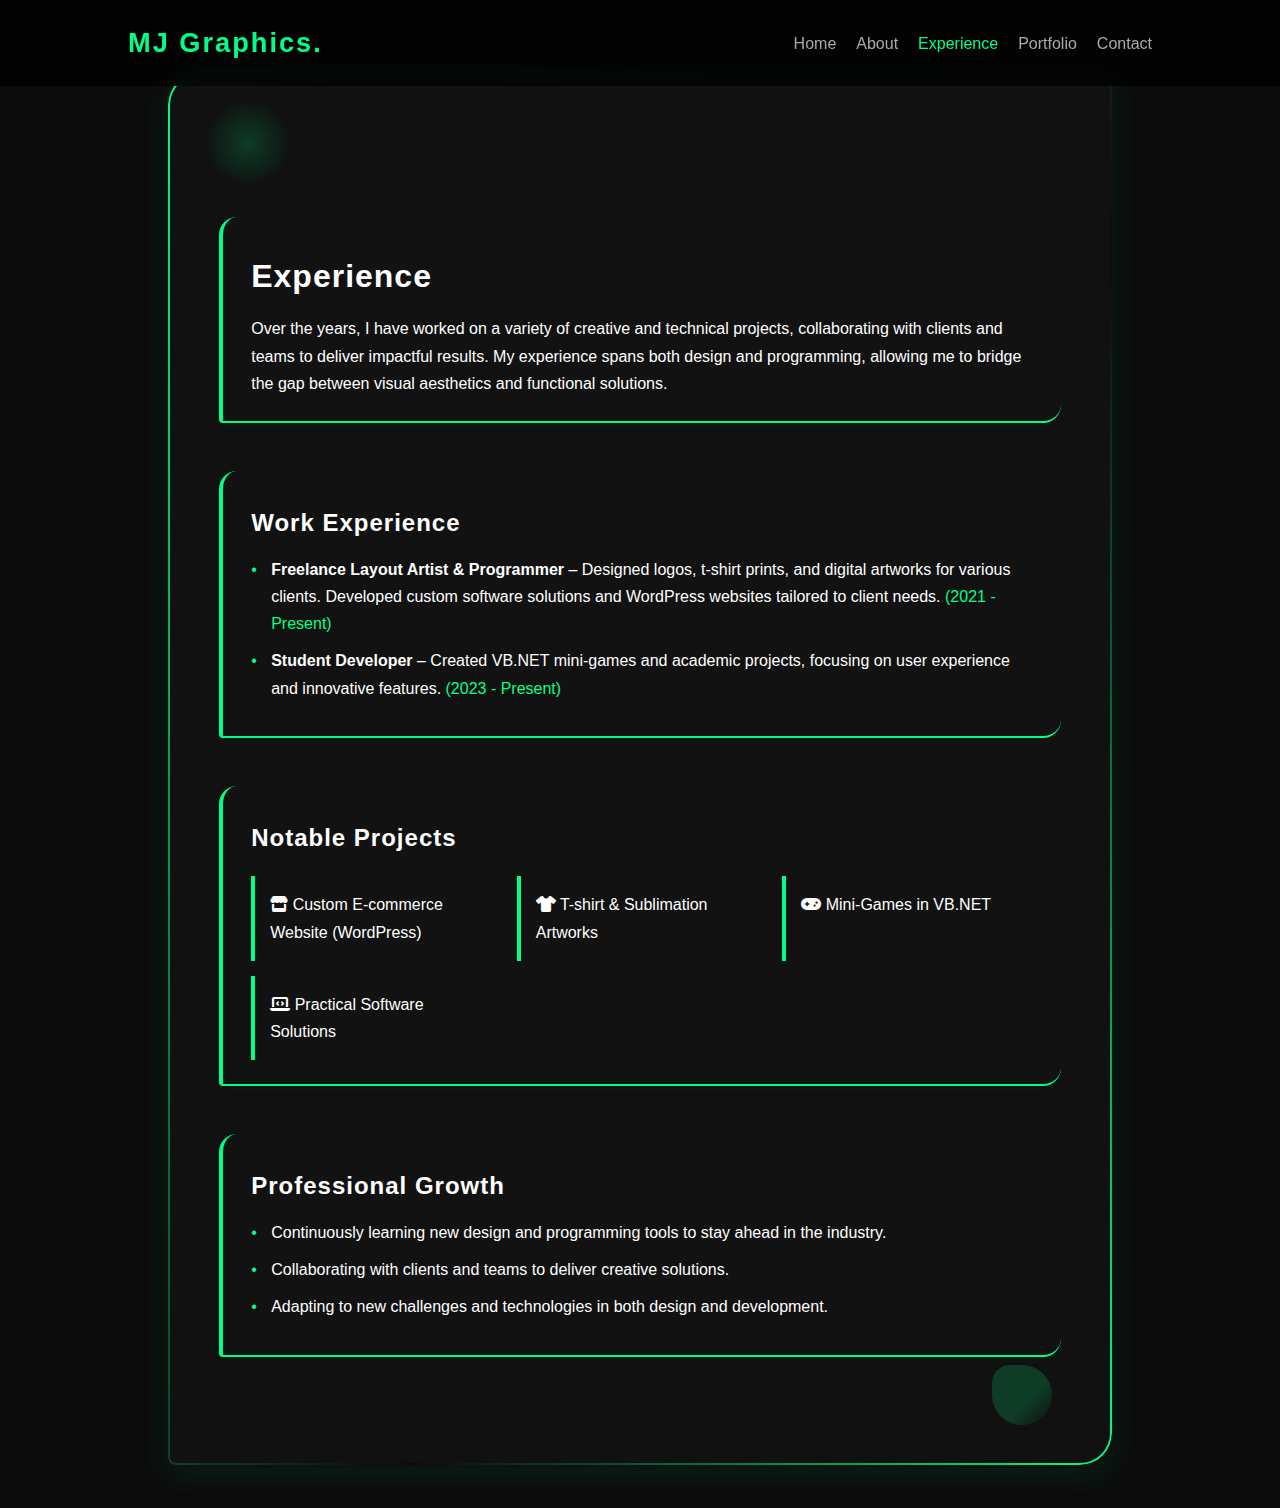
<file: mywebsite/experience.html>
<!DOCTYPE html>
<html lang="en">
<head>
  <meta charset="UTF-8" />
  <meta name="viewport" content="width=device-width, initial-scale=1.0"/>
  <title>Experience | Mark Jomar Calmateo</title>
  <link rel="stylesheet" href="css/experience.css" />
  <link rel="stylesheet" href="https://cdnjs.cloudflare.com/ajax/libs/font-awesome/6.5.0/css/all.min.css">
</head>
<body>
  <header class="header">
    <div class="logo"><a href="index.html" style="color: #00ff88; text-decoration: none;">MJ Graphics.</a></div>
    <div class="hamburger" id="hamburger-menu" aria-label="Open navigation" tabindex="0">
      <span></span>
      <span></span>
      <span></span>
    </div>
    <nav class="nav" id="main-nav">
      <a href="home.html">Home</a>
      <a href="about.html">About</a>
      <a href="experience.html" class="active">Experience</a>
  <a href="portfolio.html">Portfolio</a>
      <a href="contact.html">Contact</a>
    </nav>
  </header>

  <main class="about-container">
    <div class="floating-shape shape1"></div>
    <div class="floating-shape shape2"></div>
    <section class="intro animate-fadeInUp">
      <h1>Experience</h1>
      <p>
        Over the years, I have worked on a variety of creative and technical projects, collaborating with clients and teams to deliver impactful results. My experience spans both design and programming, allowing me to bridge the gap between visual aesthetics and functional solutions.
      </p>
    </section>

    <section class="goal animate-fadeInUp">
      <h2>Work Experience</h2>
      <ul>
        <li><strong>Freelance Layout Artist & Programmer</strong> – Designed logos, t-shirt prints, and digital artworks for various clients. Developed custom software solutions and WordPress websites tailored to client needs. <span style="color:#00ff88">(2021 - Present)</span></li>
        <li><strong>Student Developer</strong> – Created VB.NET mini-games and academic projects, focusing on user experience and innovative features. <span style="color:#00ff88">(2023 - Present)</span></li>
      </ul>
    </section>

    <section class="skills animate-fadeInUp">
      <h2>Notable Projects</h2>
      <div class="skills-grid">
        <div><i class="fas fa-store"></i> Custom E-commerce Website (WordPress)</div>
        <div><i class="fas fa-tshirt"></i> T-shirt & Sublimation Artworks</div>
        <div><i class="fas fa-gamepad"></i> Mini-Games in VB.NET</div>
        <div><i class="fas fa-laptop-code"></i> Practical Software Solutions</div>
      </div>
    </section>

    <section class="education animate-fadeInUp">
      <h2>Professional Growth</h2>
      <ul>
        <li>Continuously learning new design and programming tools to stay ahead in the industry.</li>
        <li>Collaborating with clients and teams to deliver creative solutions.</li>
        <li>Adapting to new challenges and technologies in both design and development.</li>
      </ul>
    </section>
  </main>
<script>
  const hamburger = document.getElementById('hamburger-menu');
  const nav = document.getElementById('main-nav');
  hamburger.addEventListener('click', function() {
    hamburger.classList.toggle('active');
    nav.classList.toggle('open');
  });
  hamburger.addEventListener('keydown', function(e) {
    if (e.key === 'Enter' || e.key === ' ') {
      hamburger.classList.toggle('active');
      nav.classList.toggle('open');
    }
  });
</script>
</body>
</html>
</file>
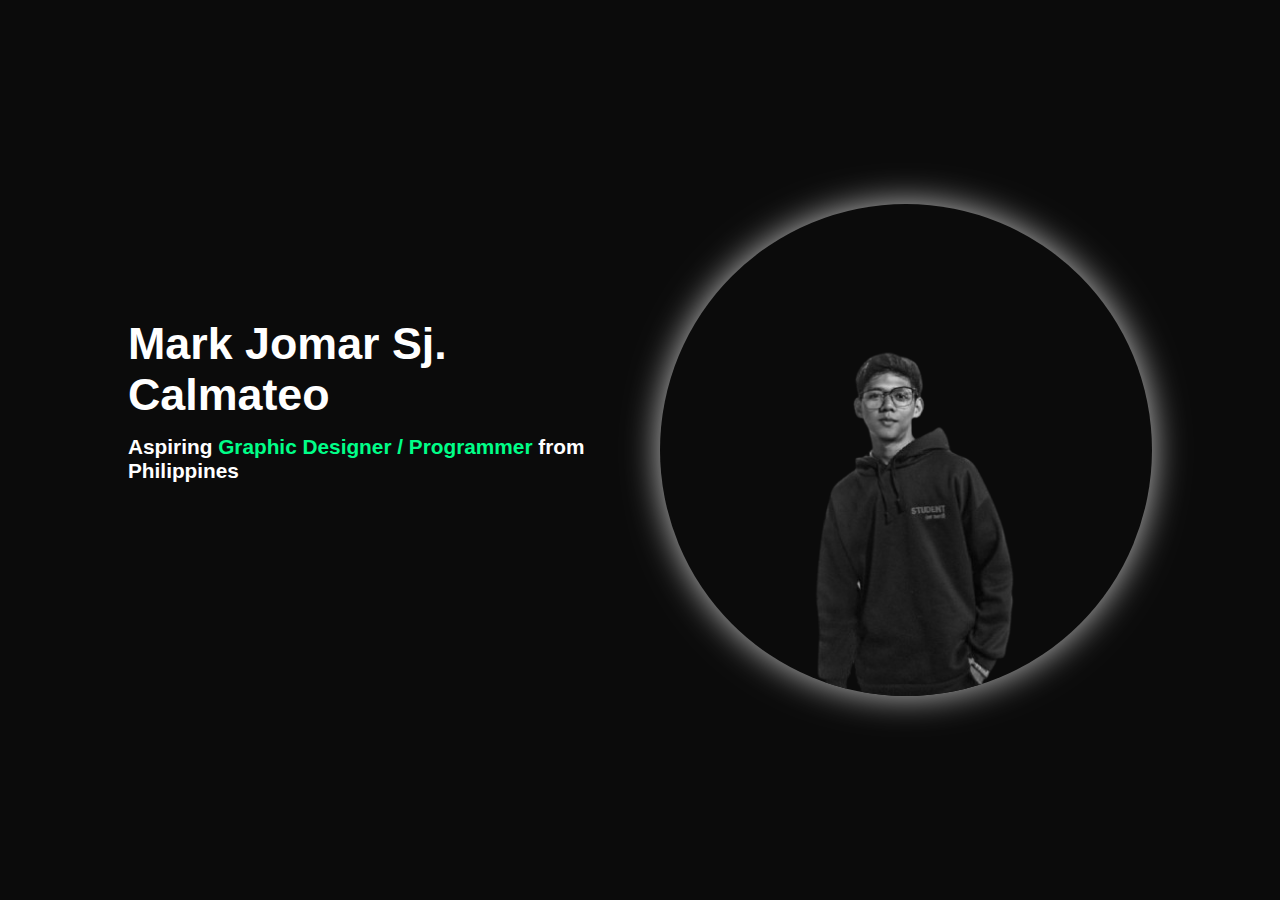
<file: mywebsite/home.html>
<!DOCTYPE html>
<html lang="en">
<head>
  <meta charset="UTF-8">
  <meta name="viewport" content="width=device-width, initial-scale=1.0">
  <title>Mark Jomar Calmateo | Web Portfolio</title>
  <link rel="stylesheet" href="css/home.css">
  <link rel="stylesheet" href="https://cdnjs.cloudflare.com/ajax/libs/font-awesome/6.5.0/css/all.min.css">

</head>
<body>
  <div class="hero">
    <div class="content">
      <h1>Mark Jomar Sj. Calmateo</h1>
      <h3>Aspiring <span class="highlight">Graphic Designer / Programmer</span> from Philippines</h3>

      <nav class="nav">
        <a href="home.html" class="active">> Home</a>
        <a href="about.html">> About</a>
        <a href="experience.html">> Experience</a>
  <a href="portfolio.html">> Portfolio</a>
        <a href="contact.html">> Contact</a>
      </nav>

      <div class="social">
        <a href="https://www.facebook.com/markjomar.calmateo.1"><i class="fab fa-facebook-f"></i> Facebook</a>
        <a href="https://www.instagram.com/"><i class="fab fa-instagram"></i> Instagram</a>
        <a href="https://github.com/Jom-kowd/"><i class="fab fa-github"></i> GitHub</a>
      </div>


    </div>

    <div class="image-wrapper">
      <img src="assets/jom.png" alt="Mark Jomar Calmateo">
    </div>
  </div>
</body>
</html>
</file>
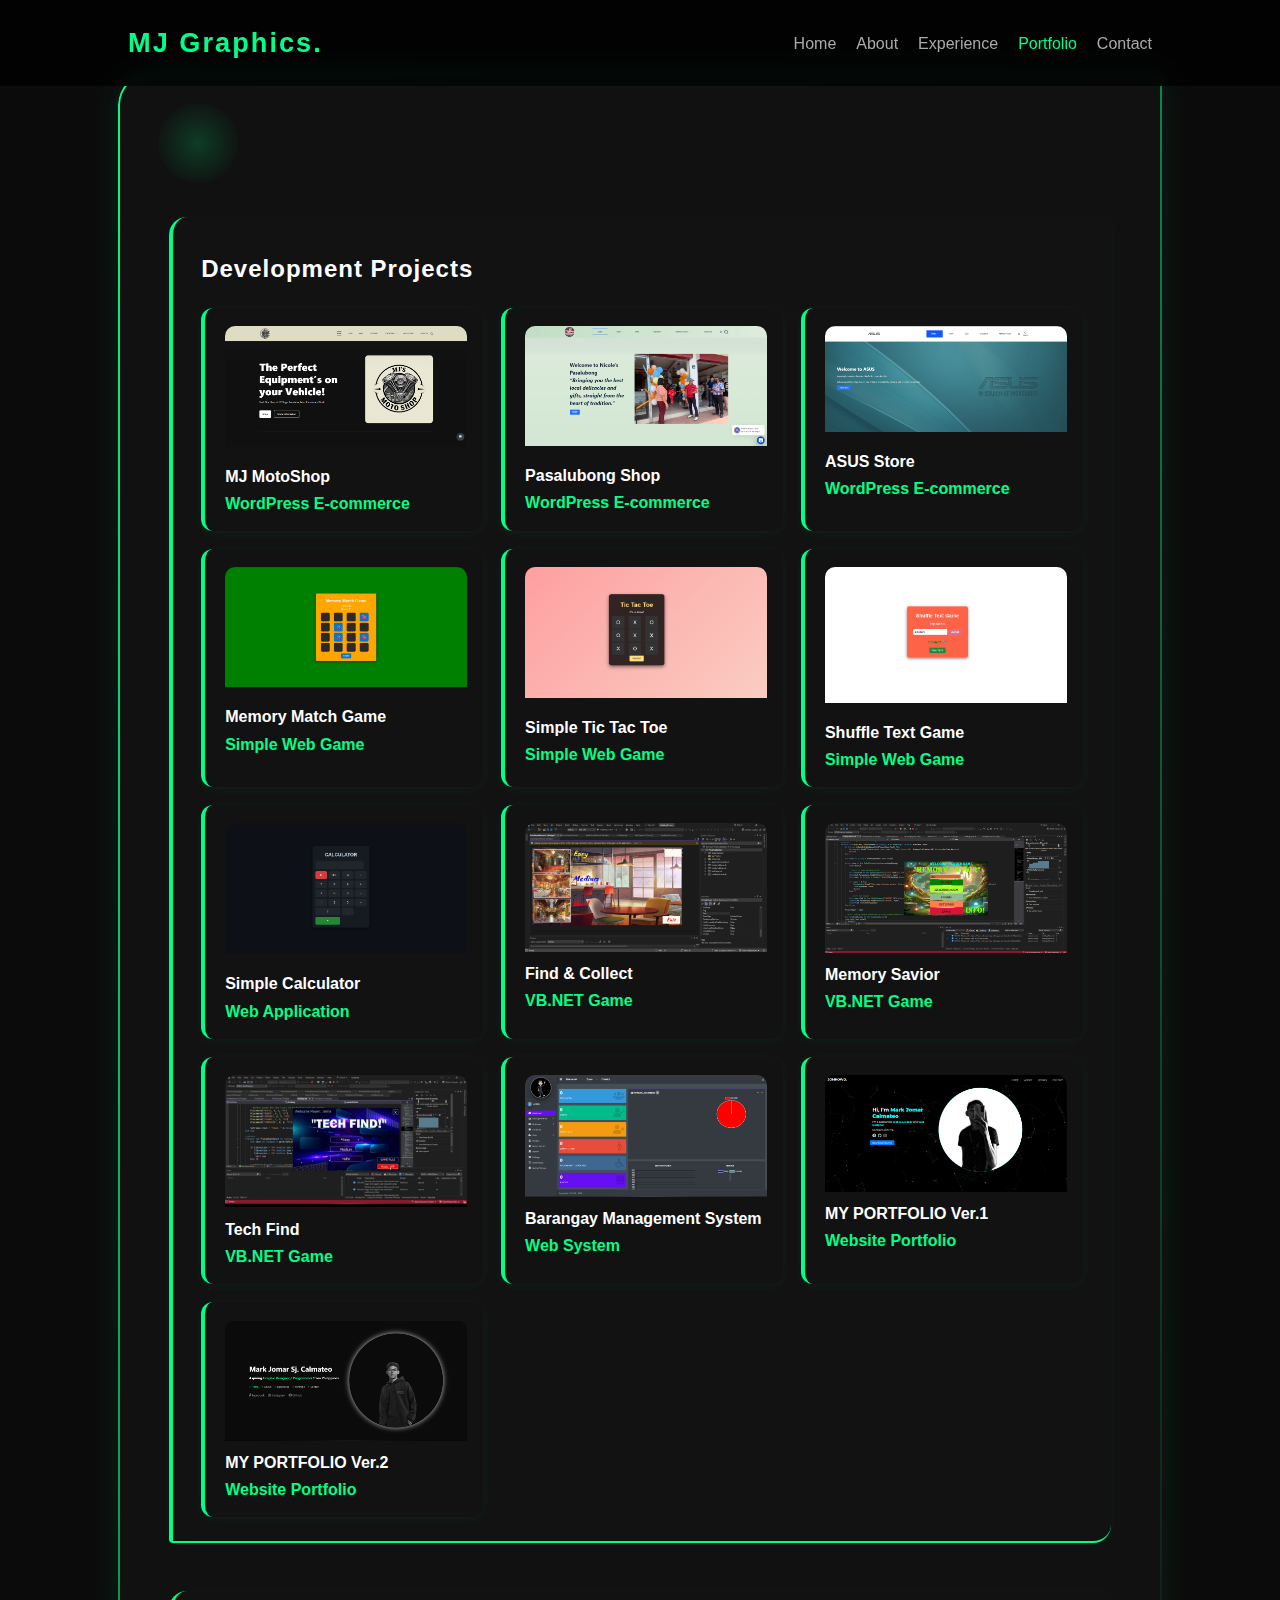
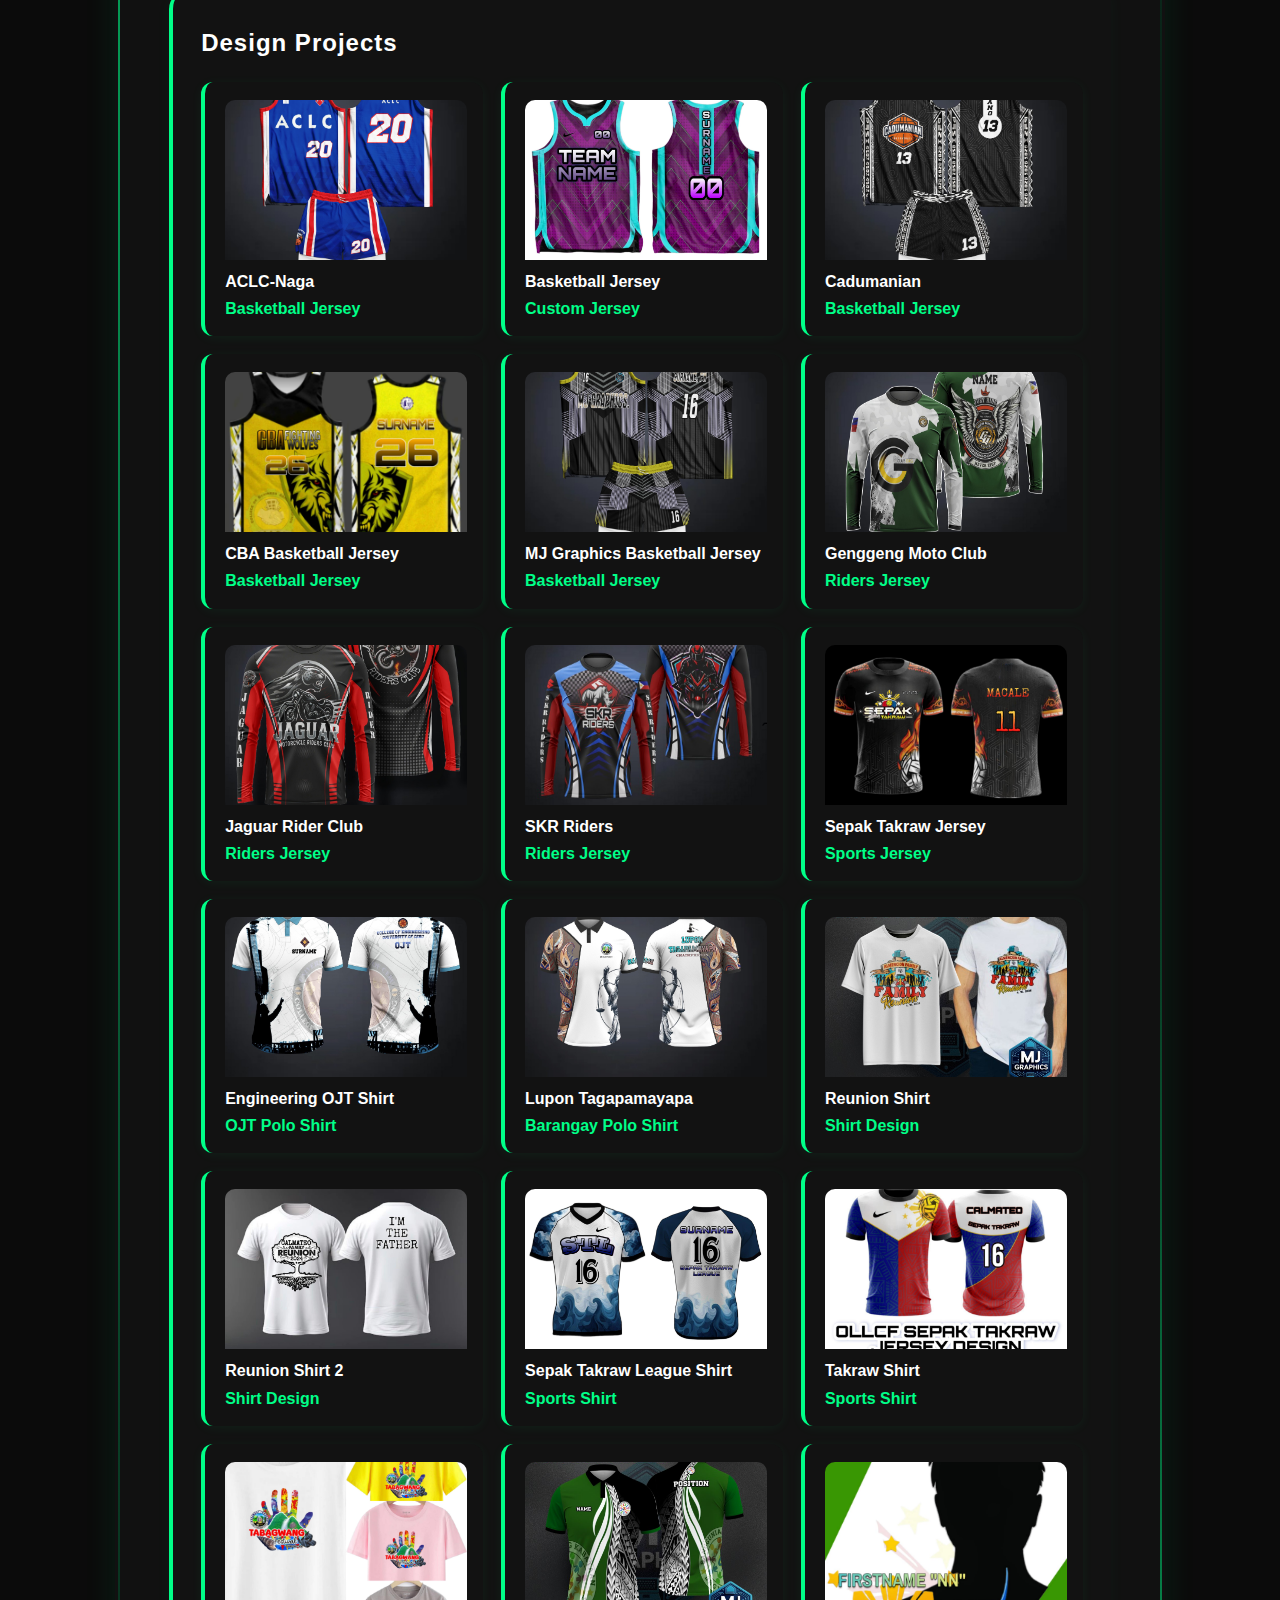
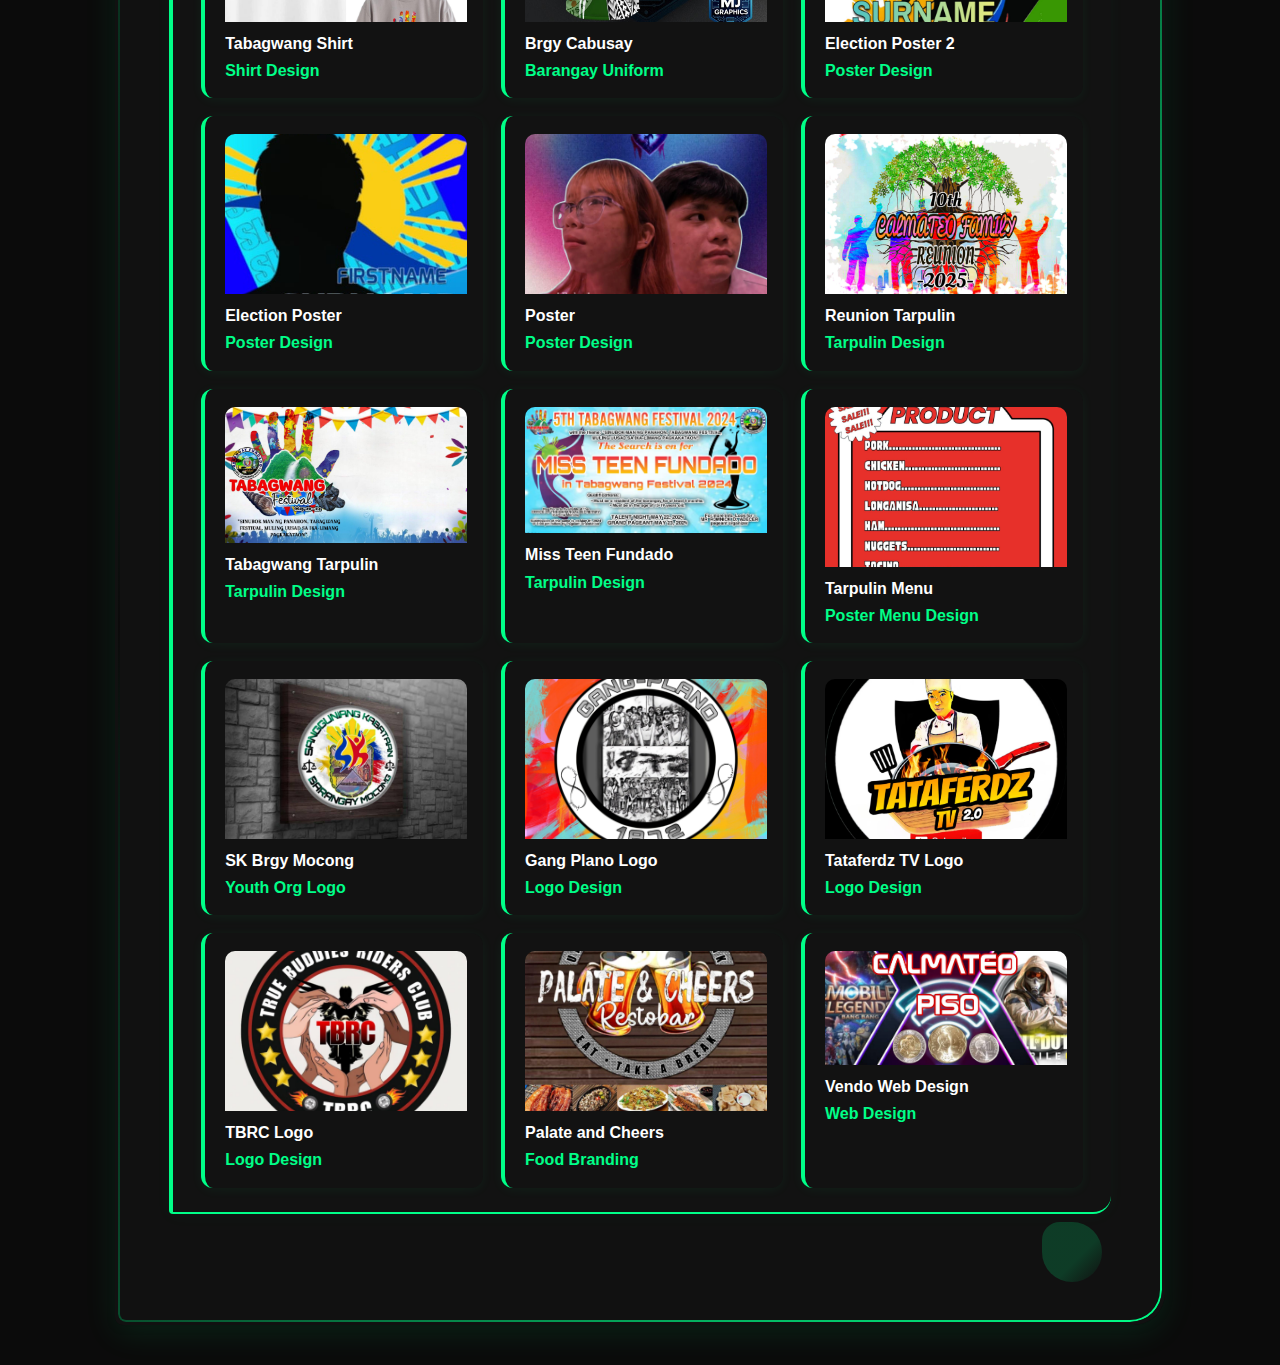
<file: mywebsite/portfolio.html>
<!DOCTYPE html>
<html lang="en">
<head>
  <meta charset="UTF-8" />
  <meta name="viewport" content="width=device-width, initial-scale=1.0"/>
  <title>Portfolio | Mark Jomar Calmateo</title>
  <link rel="stylesheet" href="css/portfolio.css" />
  <link rel="stylesheet" href="https://cdnjs.cloudflare.com/ajax/libs/font-awesome/6.5.0/css/all.min.css">
</head>
<body>
  <header class="header">
    <div class="logo"><a href="index.html" style="color: #00ff88; text-decoration: none;">MJ Graphics.</a></div>
    <div class="hamburger" id="hamburger-menu" aria-label="Open navigation" tabindex="0">
      <span></span>
      <span></span>
      <span></span>
    </div>
    <nav class="nav" id="main-nav">
      <a href="index.html">Home</a>
      <a href="about.html">About</a>
      <a href="experience.html">Experience</a>
      <a href="portfolio.html" class="active">Portfolio</a>
      <a href="contact.html">Contact</a>
    </nav>
  </header>

  <main class="portfolio-container">
    <div class="floating-shape shape1"></div>
    <div class="floating-shape shape2"></div>
    <section class="projects animate-fadeInUp">
      <h2>Development Projects</h2>
      <div class="projects-grid">
        <div class="project-card">
          <a href="https://mjsmotoshop.great-site.net/" target="_blank" rel="noopener">
            <img src="assets/mjmotoshop.png" alt="MJ MotoShop E-commerce" style="width:100%;border-radius:10px 10px 0 0;max-height:160px;object-fit:cover;">
          </a>
          <div style="padding-top:8px;"><strong>MJ MotoShop</strong><br><span class="highlight">WordPress E-commerce</span></div>
        </div>
        <div class="project-card">
          <a href="https://nicolespasalubong.infinityfreeapp.com/" target="_blank" rel="noopener">
            <img src="assets/pasalubongshop.png" alt="Pasalubong Shop E-commerce" style="width:100%;border-radius:10px 10px 0 0;max-height:160px;object-fit:cover;">
          </a>
          <div style="padding-top:8px;"><strong>Pasalubong Shop</strong><br><span class="highlight">WordPress E-commerce</span></div>
        </div>
        <div class="project-card">
          <a href="https://asus.kesug.com/" target="_blank" rel="noopener">
            <img src="assets/asus.png" alt="ASUS E-commerce" style="width:100%;border-radius:10px 10px 0 0;max-height:160px;object-fit:cover;">
          </a>
          <div style="padding-top:8px;"><strong>ASUS Store</strong><br><span class="highlight">WordPress E-commerce</span></div>
        </div>
        <div class="project-card">
          <a href="https://jomkowdemoji.netlify.app/" target="_blank" rel="noopener">
            <img src="assets/MemoryMatchGame.png" alt="Memory Match Game" style="width:100%;border-radius:10px 10px 0 0;max-height:160px;object-fit:cover;">
          </a>
          <div style="padding-top:8px;"><strong>Memory Match Game</strong><br><span class="highlight">Simple Web Game</span></div>
        </div>
        <div class="project-card">
          <a href="https://jomkowdttt.netlify.app/" target="_blank" rel="noopener">
            <img src="assets/tiktaktoe.png" alt="Simple Tic Tac Toe" style="width:100%;border-radius:10px 10px 0 0;max-height:160px;object-fit:cover;">
          </a>
          <div style="padding-top:8px;"><strong>Simple Tic Tac Toe </strong><br><span class="highlight">Simple Web Game</span></div>
        </div>
        <div class="project-card">
          <a href="https://jomkowdwpg.netlify.app/" target="_blank" rel="noopener">
            <img src="assets/ShuffleTextGame.png" alt="Shuffle Text Game" style="width:100%;border-radius:10px 10px 0 0;max-height:160px;object-fit:cover;">
          </a>
          <div style="padding-top:8px;"><strong>Shuffle Text Game</strong><br><span class="highlight">Simple Web Game</span></div>
        </div>
        <div class="project-card">
          <a href="https://jomkowdsimplecal.netlify.app/" target="_blank" rel="noopener">
            <img src="assets/simplecalculator.png" alt="Simple Calculator" style="width:100%;border-radius:10px 10px 0 0;max-height:160px;object-fit:cover;">
          </a>
          <div style="padding-top:8px;"><strong>Simple Calculator</strong><br><span class="highlight">Web Application</span></div>
        </div>
        

        <div class="project-card">
            <img class="project-img" src="assets/FindAndCollectVBNET.png" alt="Find & Collect VB.NET Game">
          <div class="project-caption"><strong>Find & Collect</strong><br><span class="highlight">VB.NET Game</span></div>
        </div>
        <div class="project-card">
  
            <img class="project-img" src="assets/MemorySaviorVBNET.png" alt="Memory Savior VB.NET Game">
          
          <div class="project-caption"><strong>Memory Savior</strong><br><span class="highlight">VB.NET Game</span></div>
        </div>
        <div class="project-card">
            <img class="project-img" src="assets/TechFindVBNET.png" alt="Tech Find VB.NET Game">
          <div class="project-caption"><strong>Tech Find</strong><br><span class="highlight">VB.NET Game</span></div>
        </div>
        <div class="project-card">
            <img class="project-img" src="assets/BIMSwebsystem.png" alt="BIMS Web System">
          <div class="project-caption"><strong>Barangay Management System</strong><br><span class="highlight">Web System</span></div>
        </div>
        <div class="project-card">
          <a href="https://jomkowd.netlify.app/" target="_blank" rel="noopener">
            <img class="project-img" src="assets/myportfolio.png" alt="BIMS Web System">
          </a>
          <div class="project-caption"><strong>MY PORTFOLIO Ver.1 </strong><br><span class="highlight">Website Portfolio</span></div>
        </div>
        <div class="project-card">
          <a href="home.html" target="_blank" rel="noopener">
            <img class="project-img" src="assets/myportfoliov2.png" alt="BIMS Web System">
          </a>
          <div class="project-caption"><strong>MY PORTFOLIO Ver.2 </strong><br><span class="highlight">Website Portfolio</span></div>
        </div>
      </div>
    </section>  
    <section class="projects animate-fadeInUp">
      <h2>Design Projects</h2>
      <div class="projects-grid">
        <!-- Jersey Designs -->
        <div class="project-card"><img class="project-img" src="assets/commissions/ACLC-Naga.jpg" alt="ACLC-Naga"><div class="project-caption"><strong>ACLC-Naga</strong><br><span class="highlight">Basketball Jersey</span></div></div>
        <div class="project-card"><img class="project-img" src="assets/commissions/basketballjersey.jpg" alt="Basketball Jersey"><div class="project-caption"><strong>Basketball Jersey</strong><br><span class="highlight">Custom Jersey</span></div></div>
        <div class="project-card"><img class="project-img" src="assets/commissions/cadumanianbasketballjersey.jpg" alt="Cadumanian Basketball Jersey"><div class="project-caption"><strong>Cadumanian</strong><br><span class="highlight">Basketball Jersey</span></div></div>
        <div class="project-card"><img class="project-img" src="assets/commissions/CBAbasketballJersey.jpg" alt="CBA Basketball Jersey"><div class="project-caption"><strong>CBA Basketball Jersey</strong><br><span class="highlight">Basketball Jersey</span></div></div>
        <div class="project-card"><img class="project-img" src="assets/commissions/MjGraphicsBassketballJersey.jpg" alt="MJ Graphics Basketball Jersey"><div class="project-caption"><strong>MJ Graphics Basketball Jersey</strong><br><span class="highlight">Basketball Jersey</span></div></div>
        <div class="project-card"><img class="project-img" src="assets/commissions/genggengmotoclub.jpg" alt="Genggeng Moto Club"><div class="project-caption"><strong>Genggeng Moto Club</strong><br><span class="highlight">Riders Jersey</span></div></div>
        <div class="project-card"><img class="project-img" src="assets/commissions/jaguarriderclub.jpg" alt="Jaguar Rider Club"><div class="project-caption"><strong>Jaguar Rider Club</strong><br><span class="highlight">Riders Jersey</span></div></div>
        <div class="project-card"><img class="project-img" src="assets/commissions/SKR-RIDERS.jpg" alt="SKR Riders"><div class="project-caption"><strong>SKR Riders</strong><br><span class="highlight">Riders Jersey</span></div></div>
        <div class="project-card"><img class="project-img" src="assets/commissions/sepaktakrawjersey.jpg" alt="Sepak Takraw Jersey"><div class="project-caption"><strong>Sepak Takraw Jersey</strong><br><span class="highlight">Sports Jersey</span></div></div>
        <!-- Shirt & Polo Designs -->
        <div class="project-card"><img class="project-img" src="assets/commissions/engineeringOJTShirt.jpg" alt="Engineering OJT Shirt"><div class="project-caption"><strong>Engineering OJT Shirt</strong><br><span class="highlight">OJT Polo Shirt</span></div></div>
        <div class="project-card"><img class="project-img" src="assets/commissions/lupontagapamayapa.jpg" alt="Lupon Tagapamayapa"><div class="project-caption"><strong>Lupon Tagapamayapa</strong><br><span class="highlight">Barangay Polo Shirt</span></div></div>
        <div class="project-card"><img class="project-img" src="assets/commissions/REUNIONSHIRT.jpg" alt="Reunion Shirt"><div class="project-caption"><strong>Reunion Shirt</strong><br><span class="highlight">Shirt Design</span></div></div>
        <div class="project-card"><img class="project-img" src="assets/commissions/reunionshirt2.jpg" alt="Reunion Shirt 2"><div class="project-caption"><strong>Reunion Shirt 2</strong><br><span class="highlight">Shirt Design</span></div></div>
        <div class="project-card"><img class="project-img" src="assets/commissions/SepakTakrawLeagueShirt.jpg" alt="Sepak Takraw League Shirt"><div class="project-caption"><strong>Sepak Takraw League Shirt</strong><br><span class="highlight">Sports Shirt</span></div></div>
        <div class="project-card"><img class="project-img" src="assets/commissions/TakrawShirt.jpg" alt="Takraw Shirt"><div class="project-caption"><strong>Takraw Shirt</strong><br><span class="highlight">Sports Shirt</span></div></div>
        <div class="project-card"><img class="project-img" src="assets/commissions/TabagwangShirt.jpg" alt="Tabagwang Shirt"><div class="project-caption"><strong>Tabagwang Shirt</strong><br><span class="highlight">Shirt Design</span></div></div>
        
        <!-- Barangay/Org Uniforms -->
        <div class="project-card"><img class="project-img" src="assets/commissions/BrgyCabusay.jpg" alt="Brgy Cabusay"><div class="project-caption"><strong>Brgy Cabusay</strong><br><span class="highlight">Barangay Uniform</span></div></div>
        <!-- Poster & Tarpulin Designs -->
        <div class="project-card"><img class="project-img" src="assets/commissions/ElectionPorter2.jpg" alt="Election Poster 2"><div class="project-caption"><strong>Election Poster 2</strong><br><span class="highlight">Poster Design</span></div></div>
        <div class="project-card"><img class="project-img" src="assets/commissions/electionPoster.jpg" alt="Election Poster"><div class="project-caption"><strong>Election Poster</strong><br><span class="highlight">Poster Design</span></div></div>
        <div class="project-card"><img class="project-img" src="assets/commissions/Poster.jpg" alt="Poster"><div class="project-caption"><strong>Poster</strong><br><span class="highlight">Poster Design</span></div></div>
        <div class="project-card"><img class="project-img" src="assets/commissions/ReunionTarpulin.jpg" alt="Reunion Tarpulin"><div class="project-caption"><strong>Reunion Tarpulin</strong><br><span class="highlight">Tarpulin Design</span></div></div>
        <div class="project-card"><img class="project-img" src="assets/commissions/TabagwangTarpulin.jpg" alt="Tabagwang Tarpulin"><div class="project-caption"><strong>Tabagwang Tarpulin</strong><br><span class="highlight">Tarpulin Design</span></div></div>
        <div class="project-card"><img class="project-img" src="assets/commissions/TabagwangMissTeenFundado.jpg" alt="Tabagwang Miss Teen Fundado"><div class="project-caption"><strong>Miss Teen Fundado</strong><br><span class="highlight">Tarpulin Design</span></div></div>
        <div class="project-card"><img class="project-img" src="assets/commissions/TarpulinMenu.jpg" alt="Tarpulin Menu"><div class="project-caption"><strong>Tarpulin Menu</strong><br><span class="highlight">Poster Menu Design</span></div></div>
        <!-- Logo Designs -->
         <div class="project-card"><img class="project-img" src="assets/commissions/SangguniangKabataanBrgyMocong.jpg" alt="Sangguniang Kabataan Brgy Mocong"><div class="project-caption"><strong>SK Brgy Mocong</strong><br><span class="highlight">Youth Org Logo</span></div></div>
        <div class="project-card"><img class="project-img" src="assets/commissions/GangPlanoLogo.jpg" alt="Gang Plano Logo"><div class="project-caption"><strong>Gang Plano Logo</strong><br><span class="highlight">Logo Design</span></div></div>
        <div class="project-card"><img class="project-img" src="assets/commissions/TataferdzTVlogo.jpg" alt="Tataferdz TV Logo"><div class="project-caption"><strong>Tataferdz TV Logo</strong><br><span class="highlight">Logo Design</span></div></div>
        <div class="project-card"><img class="project-img" src="assets/commissions/TBRClogo.jpg" alt="TBRC Logo"><div class="project-caption"><strong>TBRC Logo</strong><br><span class="highlight">Logo Design</span></div></div>
        <!-- Branding & Web Design -->
        <div class="project-card"><img class="project-img" src="assets/commissions/palateandcheers.jpg" alt="Palate and Cheers"><div class="project-caption"><strong>Palate and Cheers</strong><br><span class="highlight">Food Branding</span></div></div>
        <div class="project-card"><img class="project-img" src="assets/commissions/vendowebdesign.jpg" alt="Vendo Web Design"><div class="project-caption"><strong>Vendo Web Design</strong><br><span class="highlight">Web Design</span></div></div>
      </div>
    </section>
    
  </main>
<script>
  const hamburger = document.getElementById('hamburger-menu');
  const nav = document.getElementById('main-nav');
  hamburger.addEventListener('click', function() {
    hamburger.classList.toggle('active');
    nav.classList.toggle('open');
  });
  hamburger.addEventListener('keydown', function(e) {
    if (e.key === 'Enter' || e.key === ' ') {
      hamburger.classList.toggle('active');
      nav.classList.toggle('open');
    }
  });
</script>
</body>
</html>
</file>
<file: mywebsite/css/home.css>
* {
  margin: 0;
  padding: 0;
  box-sizing: border-box;
}

body {
  background-color: #0b0b0b;
  color: white;
  font-family: 'Segoe UI', Tahoma, Geneva, Verdana, sans-serif;
}

.hero {
  display: flex;
  flex-direction: row;
  justify-content: space-between;
  align-items: center;
  padding: 50px 10%;
  min-height: 100vh;
  gap: 40px;
  flex-wrap: wrap;
}

.content {
  flex: 1;
  min-width: 300px;
}

.content h1 {
  font-size: 2.8em;
  font-weight: 700;
}

.content h3 {
  font-size: 1.3em;
  margin: 15px 0 30px;
}

.highlight {
  color: #00ff88;
}

.nav {
  display: flex;
  flex-wrap: wrap;
  gap: 20px;
  margin-bottom: 30px;
}

.nav a {
  color: #aaa;
  text-decoration: none;
  font-weight: 500;
  transition: color 0.6s;
}

.nav a:hover,
.nav a.active {
  color: #00ff88;
}

.social {
  display: flex;
  gap: 15px;
}

.social a {
  margin-right: 8px;
  color: #aaa;
  text-decoration: none;
  font-size: 1.2em;
  transition: color 0.3s;
}

.social a:hover {
  color: #00ff88;
}

.image-wrapper {
  flex: 1;
  display: flex;
  justify-content: center;
  align-items: center;
  min-width: 280px;
}

.image-wrapper img {
  width: 620px;
  max-width: 100%;
  border-radius: 50%;
  filter: grayscale(100%);
  box-shadow: 0 0 35px #0fff8f;
  transition: transform 0.3s ease;
}

.image-wrapper img:hover {
  transform: scale(1.05);
}

@media (max-width: 768px) {
  .hero {
    flex-direction: column-reverse;
    padding: 30px 5%;
    text-align: center;
  }

  .nav, .social {
    justify-content: center;
  }

  .image-wrapper {
    margin-bottom: 30px;
  }
}


/* Entrance Animations */
@keyframes fadeInUp {
  from {
    opacity: 0;
    transform: translateY(40px);
  }
  to {
    opacity: 1;
    transform: translateY(0);
  }
}

@keyframes fadeInRight {
  from {
    opacity: 0;
    transform: translateX(60px);
  }
  to {
    opacity: 1;
    transform: translateX(0);
  }
}

@keyframes fadeIn {
  from {
    opacity: 0;
  }
  to {
    opacity: 1;
  }
}


.content {
  animation: fadeInUp 1s ease-out forwards;
}

.image-wrapper {
  animation: fadeInRight 1.2s ease-out forwards;
}

.nav a,
.social a {
  opacity: 0;
  animation: fadeIn 1s ease forwards;
  animation-delay: 1.3s;
}

.nav a:nth-child(1) { animation-delay: 1.4s; }
.nav a:nth-child(2) { animation-delay: 1.5s; }
.nav a:nth-child(3) { animation-delay: 1.6s; }
.nav a:nth-child(4) { animation-delay: 1.7s; }
.nav a:nth-child(5) { animation-delay: 1.8s; }

.social a:nth-child(1) { animation-delay: 2s; }
.social a:nth-child(2) { animation-delay: 2.2s; }
</file>
<file: css/about.css>
* {
    margin: 0;
    padding: 0;
    box-sizing: border-box;
  }

  body {
    font-family: 'Segoe UI', Tahoma, Geneva, Verdana, sans-serif;
    background-color: #0b0b0b;
    color: #fff;
    line-height: 1.7;
    overflow-x: hidden;
  }

  .header {
    display: flex;
    justify-content: space-between;
    align-items: center;
    padding: 20px 10%;
    position: fixed;
    width: 100%;
    top: 0;
    background: rgba(0, 0, 0, 0.75);
    backdrop-filter: blur(8px);
    z-index: 100;
  }

  .hamburger {
    display: none;
    flex-direction: column;
    justify-content: center;
    width: 32px;
    height: 32px;
    cursor: pointer;
    z-index: 200;
  }
  .hamburger span {
    height: 4px;
    width: 100%;
    background: #00ff88;
    margin: 4px 0;
    border-radius: 2px;
    transition: 0.3s;
    display: block;
  }
  .hamburger.active span:nth-child(1) {
    transform: translateY(8px) rotate(45deg);
  }
  .hamburger.active span:nth-child(2) {
    opacity: 0;
  }
  .hamburger.active span:nth-child(3) {
    transform: translateY(-8px) rotate(-45deg);
  }

  .logo {
    font-size: 1.7em;
    color: #00ff88;
    font-weight: bold;
    letter-spacing: 2px;
  }

  .nav {
    display: flex;
    gap: 20px;
    transition: max-height 0.3s, opacity 0.3s;
  }
  .nav.open {
    display: flex;
  }

  .nav a {
    color: #aaa;
    text-decoration: none;
    transition: 0.3s;
  }

  .nav a:hover,
  .nav a.active {
    color: #00ff88;
  }


  .about-container {
    padding: 120px 4vw 60px;
    max-width: 950px;
    margin: 70px auto 40px auto;
    background: rgba(18, 18, 18, 0.92);
    border-radius: 32px 8px 32px 8px;
    box-shadow: 0 8px 32px 0 rgba(0,255,136,0.10), 0 1.5px 8px 0 rgba(0,0,0,0.18);
    border: 3px solid transparent;
    position: relative;
    overflow: hidden;
    transition: box-shadow 0.3s, border 0.3s;
  }
  .about-container::before {
    content: '';
    position: absolute;
    inset: 0;
    z-index: 0;
    border-radius: 32px 8px 32px 8px;
    padding: 2px;
    background: linear-gradient(120deg, #00ff88 0%, #0b0b0b 60%, #00ff88 100%);
    -webkit-mask:
      linear-gradient(#fff 0 0) content-box, 
      linear-gradient(#fff 0 0);
    -webkit-mask-composite: xor;
    mask-composite: exclude;
    pointer-events: none;
    animation: borderflow 3s linear infinite;
  }
  @keyframes borderflow {
    0% { filter: hue-rotate(0deg); }
    100% { filter: hue-rotate(360deg); }
  }
  .about-container .floating-shape {
    position: absolute;
    z-index: 1;
    pointer-events: none;
    opacity: 0.18;
    animation: floatShape 7s ease-in-out infinite alternate;
  }
  .about-container .floating-shape.shape1 {
    top: 30px;
    left: 40px;
    width: 80px;
    height: 80px;
    background: radial-gradient(circle, #00ff88 0%, #0b0b0b 80%);
    border-radius: 50%;
    animation-delay: 0s;
  }
  .about-container .floating-shape.shape2 {
    bottom: 40px;
    right: 60px;
    width: 60px;
    height: 60px;
    background: linear-gradient(135deg, #00ff88 60%, #0b0b0b 100%);
    border-radius: 18px 50% 50% 50%;
    animation-delay: 2s;
  }
  @keyframes floatShape {
    0% { transform: translateY(0) scale(1); }
    100% { transform: translateY(-30px) scale(1.08); }
  }
  .about-container section {
    position: relative;
    z-index: 2;
    margin-bottom: 48px;
    padding: 32px 28px 24px 28px;
    background: rgba(18,18,18,0.92);
    border-radius: 18px 4px 18px 4px;
    box-shadow: 0 2px 16px 0 rgba(0,255,136,0.04);
    border-left: 4px solid #00ff88;
    border-bottom: 2px solid #00ff88;
    margin-top: 24px;
    animation: fadeInUp 1s cubic-bezier(0.23, 1, 0.32, 1);
    transition: box-shadow 0.3s, border 0.3s;
  }
  .about-container section h1, .about-container section h2 {
    margin-top: 0;
    margin-bottom: 12px;
    letter-spacing: 1px;
  }
  .about-container .skills-grid {
    margin-top: 18px;
  }

  .about-container section {
    margin-bottom: 60px;
    opacity: 0;
    transform: translateY(30px);
    animation: fadeInUp 1s ease forwards;
  }

  .about-container section:nth-child(2) {
    animation-delay: 0.3s;
  }
  .about-container section:nth-child(3) {
    animation-delay: 0.5s;
  }
  .about-container section:nth-child(4) {
    animation-delay: 0.7s;
  }

  h1, h2 {
    color: #00ff88;
    margin-bottom: 15px;
  }

  h1 {
    font-size: 2.4em;
  }

  h2 {
    font-size: 1.8em;
  }

  p {
    font-size: 1.1em;
    margin-bottom: 10px;
  }

  .highlight {
    color: #00ff88;
    font-weight: bold;
  }

  .skills-grid {
    display: grid;
    grid-template-columns: repeat(auto-fit, minmax(250px, 1fr));
    gap: 15px;
    margin-top: 15px;
  }

  .skills-grid div {
    background-color: #121212;
    padding: 15px;
    border-left: 4px solid #00ff88;
    font-size: 1em;
    transition: transform 0.3s ease;
  }

  .skills-grid div:hover {
    transform: translateY(-5px);
  }

  ul {
    list-style: none;
    padding-left: 0;
  }

  li {
    margin-bottom: 10px;
    padding-left: 20px;
    position: relative;
  }

  li::before {
    content: "•";
    position: absolute;
    left: 0;
    color: #00ff88;
  }

  @media (max-width: 768px) {
    .about-container {
      padding: 100px 6% 40px;
    }

    .header {
      flex-direction: column;
      align-items: flex-start;
      padding: 20px 6%;
    }

    .hamburger {
      display: flex;
      margin-left: auto;
    }

    .nav {
      flex-direction: column;
      align-items: flex-start;
      gap: 10px;
      width: 100%;
      max-height: 0;
      overflow: hidden;
      opacity: 0;
      background: rgba(0,0,0,0.95);
      position: absolute;
      top: 70px;
      left: 0;
      padding: 0 6%;
      transition: max-height 0.3s, opacity 0.3s;
    }
    .nav.open {
      max-height: 300px;
      opacity: 1;
      padding: 20px 6%;
      z-index: 150;
    }

    h1 {
      font-size: 2em;
    }

    h2 {
      font-size: 1.5em;
    }

    p, li {
      font-size: 1em;
    }
  }

  @keyframes fadeInUp {
    from {
      opacity: 0;
      transform: translateY(30px);
    }
    to {
      opacity: 1;
      transform: translateY(0);
    }
  }
</file>
<file: css/experience.css>
* {
    margin: 0;
    padding: 0;
    box-sizing: border-box;
  }

  body {
    font-family: 'Segoe UI', Tahoma, Geneva, Verdana, sans-serif;
    background-color: #0b0b0b;
    color: #fff;
    line-height: 1.7;
    overflow-x: hidden;
  }

  .header {
    display: flex;
    justify-content: space-between;
    align-items: center;
    padding: 20px 10%;
    position: fixed;
    width: 100%;
    top: 0;
    background: rgba(0, 0, 0, 0.75);
    backdrop-filter: blur(8px);
    -webkit-backdrop-filter: blur(8px);
    z-index: 100;
  }

  .hamburger {
    display: none;
    flex-direction: column;
    justify-content: center;
    width: 32px;
    height: 32px;
    cursor: pointer;
    z-index: 200;
  }
  .hamburger span {
    height: 4px;
    width: 100%;
    background: #00ff88;
    margin: 4px 0;
    border-radius: 2px;
    transition: 0.3s;
    display: block;
  }
  .hamburger.active span:nth-child(1) {
    transform: translateY(8px) rotate(45deg);
  }
  .hamburger.active span:nth-child(2) {
    opacity: 0;
  }
  .hamburger.active span:nth-child(3) {
    transform: translateY(-8px) rotate(-45deg);
  }

  .logo {
    font-size: 1.7em;
    color: #00ff88;
    font-weight: bold;
    letter-spacing: 2px;
  }

  .nav {
    display: flex;
    gap: 20px;
    transition: max-height 0.3s, opacity 0.3s;
  }
  .nav.open {
    display: flex;
  }

  .nav a {
    color: #aaa;
    text-decoration: none;
    transition: 0.3s;
  }

  .nav a:hover,
  .nav a.active {
    color: #00ff88;
  }

  .about-container {
    padding: 120px 4vw 60px;
    max-width: 950px;
    margin: 70px auto 40px auto;
    background: rgba(18, 18, 18, 0.92);
    border-radius: 32px 8px 32px 8px;
    box-shadow: 0 8px 32px 0 rgba(0,255,136,0.10), 0 1.5px 8px 0 rgba(0,0,0,0.18);
    border: 3px solid transparent;
    position: relative;
    overflow: hidden;
    transition: box-shadow 0.3s, border 0.3s;
  }
  .about-container::before {
    content: '';
    position: absolute;
    inset: 0;
    z-index: 0;
    border-radius: 32px 8px 32px 8px;
    padding: 2px;
    background: linear-gradient(120deg, #00ff88 0%, #0b0b0b 60%, #00ff88 100%);
    -webkit-mask:
      linear-gradient(#fff 0 0) content-box, 
      linear-gradient(#fff 0 0);
    -webkit-mask-composite: xor;
    mask-composite: exclude;
    pointer-events: none;
    animation: borderflow 3s linear infinite;
  }
  @keyframes borderflow {
    0% { filter: hue-rotate(0deg); }
    100% { filter: hue-rotate(360deg); }
  }
  .about-container .floating-shape {
    position: absolute;
    z-index: 1;
    pointer-events: none;
    opacity: 0.18;
    animation: floatShape 7s ease-in-out infinite alternate;
  }
  .about-container .floating-shape.shape1 {
    top: 30px;
    left: 40px;
    width: 80px;
    height: 80px;
    background: radial-gradient(circle, #00ff88 0%, #0b0b0b 80%);
    border-radius: 50%;
    animation-delay: 0s;
  }
  .about-container .floating-shape.shape2 {
    bottom: 40px;
    right: 60px;
    width: 60px;
    height: 60px;
    background: linear-gradient(135deg, #00ff88 60%, #0b0b0b 100%);
    border-radius: 18px 50% 50% 50%;
    animation-delay: 2s;
  }
  @keyframes floatShape {
    0% { transform: translateY(0) scale(1); }
    100% { transform: translateY(-30px) scale(1.08); }
  }
  .about-container section {
    position: relative;
    z-index: 2;
    margin-bottom: 48px;
    padding: 32px 28px 24px 28px;
    background: rgba(18,18,18,0.92);
    border-radius: 18px 4px 18px 4px;
    box-shadow: 0 2px 16px 0 rgba(0,255,136,0.04);
    border-left: 4px solid #00ff88;
    border-bottom: 2px solid #00ff88;
    margin-top: 24px;
    animation: fadeInUp 1s cubic-bezier(0.23, 1, 0.32, 1);
    transition: box-shadow 0.3s, border 0.3s;
  }
  .about-container section h1, .about-container section h2 {
    margin-top: 0;
    margin-bottom: 12px;
    letter-spacing: 1px;
  }
  .about-container .skills-grid {
    margin-top: 18px;
  }
  .highlight {
    color: #00ff88;
    font-weight: bold;
  }
  .skills-grid {
    display: grid;
    grid-template-columns: repeat(auto-fit, minmax(250px, 1fr));
    gap: 15px;
    margin-top: 15px;
  }
  .skills-grid div {
    background-color: #121212;
    padding: 15px;
    border-left: 4px solid #00ff88;
    font-size: 1em;
    transition: transform 0.3s ease;
  }
  .skills-grid div:hover {
    transform: translateY(-5px);
  }
  ul {
    list-style: none;
    padding-left: 0;
  }
  li {
    margin-bottom: 10px;
    padding-left: 20px;
    position: relative;
  }
  li::before {
    content: "•";
    position: absolute;
    left: 0;
    color: #00ff88;
  }
  @media (max-width: 768px) {
    .about-container {
      padding: 100px 6% 40px;
    }
    .header {
      flex-direction: column;
      align-items: flex-start;
      padding: 20px 6%;
    }
    .hamburger {
      display: flex;
      margin-left: auto;
    }
    .nav {
      flex-direction: column;
      align-items: flex-start;
      gap: 10px;
      width: 100%;
      max-height: 0;
      overflow: hidden;
      opacity: 0;
      background: rgba(0,0,0,0.95);
      position: absolute;
      top: 70px;
      left: 0;
      padding: 0 6%;
      transition: max-height 0.3s, opacity 0.3s;
    }
    .nav.open {
      max-height: 300px;
      opacity: 1;
      padding: 20px 6%;
      z-index: 150;
    }
    h1 {
      font-size: 2em;
    }
    h2 {
      font-size: 1.5em;
    }
    p, li {
      font-size: 1em;
    }
  }
  @keyframes fadeInUp {
    from {
      opacity: 0;
      transform: translateY(30px);
    }
    to {
      opacity: 1;
      transform: translateY(0);
    }
  }
</file>
<file: css/home.css>
* {
  margin: 0;
  padding: 0;
  box-sizing: border-box;
}

body {
  background-color: #0b0b0b;
  color: white;
  font-family: 'Segoe UI', Tahoma, Geneva, Verdana, sans-serif;
}

.hero {
  display: flex;
  flex-direction: row;
  justify-content: space-between;
  align-items: center;
  padding: 50px 10%;
  min-height: 100vh;
  gap: 40px;
  flex-wrap: wrap;
}

.content {
  flex: 1;
  min-width: 300px;
}

.content h1 {
  font-size: 2.8em;
  font-weight: 700;
}

.content h3 {
  font-size: 1.3em;
  margin: 15px 0 30px;
}

.highlight {
  color: #00ff88;
}

.nav {
  display: flex;
  flex-wrap: wrap;
  gap: 20px;
  margin-bottom: 30px;
}

.nav a {
  color: #aaa;
  text-decoration: none;
  font-weight: 500;
  transition: color 0.6s;
}

.nav a:hover,
.nav a.active {
  color: #00ff88;
}

.social {
  display: flex;
  gap: 15px;
}

.social a {
  margin-right: 8px;
  color: #aaa;
  text-decoration: none;
  font-size: 1.2em;
  transition: color 0.3s;
}

.social a:hover {
  color: #00ff88;
}

.image-wrapper {
  flex: 1;
  display: flex;
  justify-content: center;
  align-items: center;
  min-width: 280px;
}

.image-wrapper img {
  width: 620px;
  max-width: 100%;
  border-radius: 50%;
  filter: grayscale(100%);
  box-shadow: 0 0 35px #0fff8f;
  transition: transform 0.3s ease;
}

.image-wrapper img:hover {
  transform: scale(1.05);
}

@media (max-width: 768px) {
  .hero {
    flex-direction: column-reverse;
    padding: 30px 5%;
    text-align: center;
  }

  .nav, .social {
    justify-content: center;
  }

  .image-wrapper {
    margin-bottom: 30px;
  }
}


/* Entrance Animations */
@keyframes fadeInUp {
  from {
    opacity: 0;
    transform: translateY(40px);
  }
  to {
    opacity: 1;
    transform: translateY(0);
  }
}

@keyframes fadeInRight {
  from {
    opacity: 0;
    transform: translateX(60px);
  }
  to {
    opacity: 1;
    transform: translateX(0);
  }
}

@keyframes fadeIn {
  from {
    opacity: 0;
  }
  to {
    opacity: 1;
  }
}


.content {
  animation: fadeInUp 1s ease-out forwards;
}

.image-wrapper {
  animation: fadeInRight 1.2s ease-out forwards;
}

.nav a,
.social a {
  opacity: 0;
  animation: fadeIn 1s ease forwards;
  animation-delay: 1.3s;
}

.nav a:nth-child(1) { animation-delay: 1.4s; }
.nav a:nth-child(2) { animation-delay: 1.5s; }
.nav a:nth-child(3) { animation-delay: 1.6s; }
.nav a:nth-child(4) { animation-delay: 1.7s; }
.nav a:nth-child(5) { animation-delay: 1.8s; }

.social a:nth-child(1) { animation-delay: 2s; }
.social a:nth-child(2) { animation-delay: 2.2s; }
</file>
<file: css/portfolio.css>
.project-img {
    width: 100%;
    border-radius: 10px 10px 0 0;
    max-height: 160px;
    object-fit: cover;
    display: block;
  }
  .project-caption {
    padding-top: 8px;
    text-align: left;
  }
* {
    margin: 0;
    padding: 0;
    box-sizing: border-box;
  }

  body {
    font-family: 'Segoe UI', Tahoma, Geneva, Verdana, sans-serif;
    background-color: #0b0b0b;
    color: #fff;
    line-height: 1.7;
    overflow-x: hidden;
  }

  .header {
    display: flex;
    justify-content: space-between;
    align-items: center;
    padding: 20px 10%;
    position: fixed;
    width: 100%;
    top: 0;
    background: rgba(0, 0, 0, 0.75);
    backdrop-filter: blur(8px);
    -webkit-backdrop-filter: blur(8px);
    z-index: 100;
  }

  .hamburger {
    display: none;
    flex-direction: column;
    justify-content: center;
    width: 32px;
    height: 32px;
    cursor: pointer;
    z-index: 200;
  }
  .hamburger span {
    height: 4px;
    width: 100%;
    background: #00ff88;
    margin: 4px 0;
    border-radius: 2px;
    transition: 0.3s;
    display: block;
  }
  .hamburger.active span:nth-child(1) {
    transform: translateY(8px) rotate(45deg);
  }
  .hamburger.active span:nth-child(2) {
    opacity: 0;
  }
  .hamburger.active span:nth-child(3) {
    transform: translateY(-8px) rotate(-45deg);
  }

  .logo {
    font-size: 1.7em;
    color: #00ff88;
    font-weight: bold;
    letter-spacing: 2px;
  }

  .nav {
    display: flex;
    gap: 20px;
    transition: max-height 0.3s, opacity 0.3s;
  }
  .nav.open {
    display: flex;
  }

  .nav a {
    color: #aaa;
    text-decoration: none;
    transition: 0.3s;
  }

  .nav a:hover,
  .nav a.active {
    color: #00ff88;
  }

  .portfolio-container {
    padding: 120px 4vw 60px;
    max-width: 1050px;
    margin: 70px auto 40px auto;
    background: rgba(18, 18, 18, 0.92);
    border-radius: 32px 8px 32px 8px;
    box-shadow: 0 8px 32px 0 rgba(0,255,136,0.10), 0 1.5px 8px 0 rgba(0,0,0,0.18);
    border: 3px solid transparent;
    position: relative;
    overflow: hidden;
    transition: box-shadow 0.3s, border 0.3s;
  }
  .portfolio-container::before {
    content: '';
    position: absolute;
    inset: 0;
    z-index: 0;
    border-radius: 32px 8px 32px 8px;
    padding: 2px;
    background: linear-gradient(120deg, #00ff88 0%, #0b0b0b 60%, #00ff88 100%);
    -webkit-mask:
      linear-gradient(#fff 0 0) content-box, 
      linear-gradient(#fff 0 0);
    -webkit-mask-composite: xor;
    mask-composite: exclude;
    pointer-events: none;
    animation: borderflow 3s linear infinite;
  }
  @keyframes borderflow {
    0% { filter: hue-rotate(0deg); }
    100% { filter: hue-rotate(360deg); }
  }
  .portfolio-container .floating-shape {
    position: absolute;
    z-index: 1;
    pointer-events: none;
    opacity: 0.18;
    animation: floatShape 7s ease-in-out infinite alternate;
  }
  .portfolio-container .floating-shape.shape1 {
    top: 30px;
    left: 40px;
    width: 80px;
    height: 80px;
    background: radial-gradient(circle, #00ff88 0%, #0b0b0b 80%);
    border-radius: 50%;
    animation-delay: 0s;
  }
  .portfolio-container .floating-shape.shape2 {
    bottom: 40px;
    right: 60px;
    width: 60px;
    height: 60px;
    background: linear-gradient(135deg, #00ff88 60%, #0b0b0b 100%);
    border-radius: 18px 50% 50% 50%;
    animation-delay: 2s;
  }
  @keyframes floatShape {
    0% { transform: translateY(0) scale(1); }
    100% { transform: translateY(-30px) scale(1.08); }
  }
  .portfolio-container section {
    position: relative;
    z-index: 2;
    margin-bottom: 48px;
    padding: 32px 28px 24px 28px;
    background: rgba(18,18,18,0.92);
    border-radius: 18px 4px 18px 4px;
    box-shadow: 0 2px 16px 0 rgba(0,255,136,0.04);
    border-left: 4px solid #00ff88;
    border-bottom: 2px solid #00ff88;
    margin-top: 24px;
    animation: fadeInUp 1s cubic-bezier(0.23, 1, 0.32, 1);
    transition: box-shadow 0.3s, border 0.3s;
  }
  .portfolio-container section h1, .portfolio-container section h2 {
    margin-top: 0;
    margin-bottom: 12px;
    letter-spacing: 1px;
  }
  .portfolio-container .projects-grid {
    display: grid;
    grid-template-columns: repeat(auto-fit, minmax(260px, 1fr));
    gap: 18px;
    margin-top: 18px;
  }
  .portfolio-container .project-card {
    background: #121212;
    border-radius: 12px;
    border-left: 4px solid #00ff88;
    box-shadow: 0 2px 12px 0 rgba(0,255,136,0.06);
    padding: 18px 16px 14px 20px;
    color: #fff;
    transition: transform 0.2s, box-shadow 0.2s;
    position: relative;
  }
  .portfolio-container .project-card:hover {
    transform: translateY(-6px) scale(1.03);
    box-shadow: 0 6px 24px 0 rgba(0,255,136,0.13);
  }
  .portfolio-container .project-card i {
    color: #00ff88;
    margin-right: 10px;
  }
  .highlight {
    color: #00ff88;
    font-weight: bold;
  }
  ul {
    list-style: none;
    padding-left: 0;
  }
  li {
    margin-bottom: 10px;
    padding-left: 20px;
    position: relative;
  }
  li::before {
    content: "•";
    position: absolute;
    left: 0;
    color: #00ff88;
  }
  @media (max-width: 768px) {
    .portfolio-container {
      padding: 100px 6% 40px;
    }
    .header {
      flex-direction: column;
      align-items: flex-start;
      padding: 20px 6%;
    }
    .hamburger {
      display: flex;
      margin-left: auto;
    }
    .nav {
      flex-direction: column;
      align-items: flex-start;
      gap: 10px;
      width: 100%;
      max-height: 0;
      overflow: hidden;
      opacity: 0;
      background: rgba(0,0,0,0.95);
      position: absolute;
      top: 70px;
      left: 0;
      padding: 0 6%;
      transition: max-height 0.3s, opacity 0.3s;
    }
    .nav.open {
      max-height: 300px;
      opacity: 1;
      padding: 20px 6%;
      z-index: 150;
    }
    h1 {
      font-size: 2em;
    }
    h2 {
      font-size: 1.5em;
    }
    p, li {
      font-size: 1em;
    }
  }
  @keyframes fadeInUp {
    from {
      opacity: 0;
      transform: translateY(30px);
    }
    to {
      opacity: 1;
      transform: translateY(0);
    }
  }
</file>
<file: mywebsite/css/about.css>
:root {
    --bg-dark: #181a1b;
    --bg-light: #23272a;
    --accent-green: #00ff88;
    --accent-glow: rgba(0, 255, 136, 0.2);
    --text-primary: #e0e0e0;
    --text-secondary: #b9bbbe;
    --font-main: 'Segoe UI', system-ui, -apple-system, BlinkMacSystemFont, sans-serif;
    --transition-speed: 0.3s;
}

/* --- Keyframe Animations --- */
@keyframes fadeInUp {
    from {
        opacity: 0;
        transform: translateY(20px);
    }
    to {
        opacity: 1;
        transform: translateY(0);
    }
}

body {
    margin: 0;
    padding: 0;
    background-color: var(--bg-dark);
    color: var(--text-primary);
    font-family: var(--font-main);
    overflow-x: hidden; /* Prevents horizontal scroll from animations */
}

/* --- Sticky Navigation --- */
.sticky-nav {
    position: sticky;
    top: 0;
    width: 100%;
    background-color: rgba(24, 26, 27, 0.85);
    backdrop-filter: blur(10px);
    z-index: 1000;
    border-bottom: 1px solid #333;
}

.nav-container {
    display: flex;
    justify-content: space-between;
    align-items: center;
    max-width: 1200px;
    margin: 0 auto;
    padding: 1rem 2rem;
}

.brand-name {
    font-size: 1.5rem;
    font-weight: bold;
    color: var(--accent-green);
    text-decoration: none;
    transition: transform var(--transition-speed) ease;
}
.brand-name:hover {
    transform: scale(1.05);
}

.sticky-nav nav a {
    color: var(--text-primary);
    text-decoration: none;
    margin-left: 1.5rem;
    font-size: 1rem;
    transition: color var(--transition-speed) ease;
    position: relative;
    padding-bottom: 0.5rem;
}

.sticky-nav nav a::after {
    content: '';
    position: absolute;
    bottom: 0;
    left: 0;
    width: 100%;
    height: 2px;
    background-color: var(--accent-green);
    transform: scaleX(0);
    transform-origin: right;
    transition: transform var(--transition-speed) ease-out;
}

.sticky-nav nav a:hover::after,
.sticky-nav nav a.active::after {
    transform: scaleX(1);
    transform-origin: left;
}

.sticky-nav nav a.active {
    color: var(--accent-green);
}

/* --- General Section Styling --- */
.content-section {
    padding: 5rem 2rem;
    animation: fadeInUp 0.8s ease-out forwards;
}

.section-container {
    max-width: 1000px;
    margin: 0 auto;
}

.content-section h2 {
    text-align: center;
    font-size: 2.5rem;
    color: var(--accent-green);
    margin-bottom: 3rem;
}

.alt-bg {
    background-color: var(--bg-light);
}

/* --- 2. Story Section --- */
.story-layout {
    display: flex;
    align-items: center;
    gap: 3rem;
}

.story-image {
    flex: 1;
    max-width: 300px;
}

.story-image img {
    width: 100%;
    border-radius: 10px;
    box-shadow: 0 8px 24px rgba(0, 0, 0, 0.5);
    transition: transform var(--transition-speed) ease, box-shadow var(--transition-speed) ease;
}
.story-image img:hover {
    transform: scale(1.03);
    box-shadow: 0 12px 32px rgba(0, 0, 0, 0.6);
}

.story-text {
    flex: 2;
}

.story-text h2 {
    text-align: left;
    margin-top: 0;
}

.story-text p {
    line-height: 1.7;
    font-size: 1.1rem;
    color: var(--text-secondary);
}

/* --- 3. Skills Section --- */
.skills-grid {
    display: grid;
    grid-template-columns: repeat(auto-fit, minmax(120px, 1fr));
    gap: 1.5rem;
    text-align: center;
}

.skill-card {
    background: var(--bg-dark);
    padding: 1.5rem;
    border-radius: 10px;
    display: flex;
    flex-direction: column;
    align-items: center;
    gap: 1rem;
    transition: transform var(--transition-speed) ease, box-shadow var(--transition-speed) ease;
}

.skill-card:hover {
    transform: translateY(-8px);
    box-shadow: 0 10px 20px var(--accent-glow);
}

.skill-card i {
    font-size: 3rem;
    color: var(--accent-green);
    transition: transform var(--transition-speed) ease;
}
.skill-card:hover i {
    transform: scale(1.1);
}

/* --- 4. Philosophy Section --- */
blockquote {
    border-left: 4px solid var(--accent-green);
    padding-left: 2rem;
    margin: 0 auto;
    font-size: 1.4rem;
    font-style: italic;
    max-width: 800px;
    text-align: center;
    line-height: 1.6;
    color: var(--text-secondary);
    transition: color var(--transition-speed) ease;
}
blockquote:hover {
    color: var(--text-primary);
}

/* --- 5. Interests Section --- */
.interests-grid {
    display: grid;
    grid-template-columns: repeat(auto-fit, minmax(200px, 1fr));
    gap: 1.5rem;
}

.interest-card {
    background: var(--bg-dark);
    padding: 2rem;
    border-radius: 10px;
    text-align: center;
    font-size: 1.1rem;
    border: 1px solid transparent;
    transition: border-color var(--transition-speed) ease, transform var(--transition-speed) ease;
}

.interest-card:hover {
    transform: translateY(-5px);
    border-color: var(--accent-green);
}

.interest-card i {
    font-size: 2.5rem;
    color: var(--accent-green);
    margin-bottom: 1rem;
    display: block;
}

/* --- Responsive Design --- */
@media (max-width: 768px) {
    .nav-container {
        flex-direction: column;
        gap: 1rem;
    }

    .story-layout {
        flex-direction: column;
    }

    .hero-section h1 {
        font-size: 2.5rem;
    }
    .hero-section p {
        font-size: 1.2rem;
    }

    .content-section {
        padding: 3rem 1rem;
    }

    .skills-grid {
        grid-template-columns: repeat(auto-fit, minmax(100px, 1fr));
    }

    .story-image {
        max-width: 100%;
    }

    blockquote {
        font-size: 1.2rem;
    }
}
/* j\Desktop\portfoliov2\mywebsite\css\about.css */
/* ...existing code... */

/* Hamburger Button */
.nav-toggle {
    display: none;
    background: none;
    border: none;
    cursor: pointer;
    z-index: 1100;
}

.hamburger {
    width: 28px;
    height: 3px;
    background: var(--accent-green);
    display: block;
    position: relative;
    transition: background var(--transition-speed) ease;
}
.hamburger::before,
.hamburger::after {
    content: '';
    position: absolute;
    width: 28px;
    height: 3px;
    background: var(--accent-green);
    transition: transform var(--transition-speed) ease;
}
.hamburger::before {
    top: -9px;
}
.hamburger::after {
    top: 9px;
}

/* Hamburger Active Animation */
.nav-toggle.active .hamburger {
    background: transparent;
}
.nav-toggle.active .hamburger::before {
    transform: translateY(9px) rotate(45deg);
}
.nav-toggle.active .hamburger::after {
    transform: translateY(-9px) rotate(-45deg);
}

/* Responsive Navigation */
@media (max-width: 768px) {
    .nav-toggle {
        display: block;
    }
    .nav-menu {
        position: absolute;
        top: 64px;
        left: 0;
        width: 100%;
        background: var(--bg-dark);
        flex-direction: column;
        align-items: flex-start;
        padding: 1rem 2rem;
        display: none;
        box-shadow: 0 8px 24px rgba(0,0,0,0.2);
    }
    .nav-menu.open {
        display: flex;
    }
    .nav-menu a {
        margin: 1rem 0;
        font-size: 1.2rem;
    }
    .nav-container {
        position: relative;
    }
}

/* ...existing code... */
</file>
<file: mywebsite/css/experience.css>
* {
    margin: 0;
    padding: 0;
    box-sizing: border-box;
  }

  body {
    font-family: 'Segoe UI', Tahoma, Geneva, Verdana, sans-serif;
    background-color: #0b0b0b;
    color: #fff;
    line-height: 1.7;
    overflow-x: hidden;
  }

  .header {
    display: flex;
    justify-content: space-between;
    align-items: center;
    padding: 20px 10%;
    position: fixed;
    width: 100%;
    top: 0;
    background: rgba(0, 0, 0, 0.75);
    backdrop-filter: blur(8px);
    -webkit-backdrop-filter: blur(8px);
    z-index: 100;
  }

  .hamburger {
    display: none;
    flex-direction: column;
    justify-content: center;
    width: 32px;
    height: 32px;
    cursor: pointer;
    z-index: 200;
  }
  .hamburger span {
    height: 4px;
    width: 100%;
    background: #00ff88;
    margin: 4px 0;
    border-radius: 2px;
    transition: 0.3s;
    display: block;
  }
  .hamburger.active span:nth-child(1) {
    transform: translateY(8px) rotate(45deg);
  }
  .hamburger.active span:nth-child(2) {
    opacity: 0;
  }
  .hamburger.active span:nth-child(3) {
    transform: translateY(-8px) rotate(-45deg);
  }

  .logo {
    font-size: 1.7em;
    color: #00ff88;
    font-weight: bold;
    letter-spacing: 2px;
  }

  .nav {
    display: flex;
    gap: 20px;
    transition: max-height 0.3s, opacity 0.3s;
  }
  .nav.open {
    display: flex;
  }

  .nav a {
    color: #aaa;
    text-decoration: none;
    transition: 0.3s;
  }

  .nav a:hover,
  .nav a.active {
    color: #00ff88;
  }

  .about-container {
    padding: 120px 4vw 60px;
    max-width: 950px;
    margin: 70px auto 40px auto;
    background: rgba(18, 18, 18, 0.92);
    border-radius: 32px 8px 32px 8px;
    box-shadow: 0 8px 32px 0 rgba(0,255,136,0.10), 0 1.5px 8px 0 rgba(0,0,0,0.18);
    border: 3px solid transparent;
    position: relative;
    overflow: hidden;
    transition: box-shadow 0.3s, border 0.3s;
  }
  .about-container::before {
    content: '';
    position: absolute;
    inset: 0;
    z-index: 0;
    border-radius: 32px 8px 32px 8px;
    padding: 2px;
    background: linear-gradient(120deg, #00ff88 0%, #0b0b0b 60%, #00ff88 100%);
    -webkit-mask:
      linear-gradient(#fff 0 0) content-box, 
      linear-gradient(#fff 0 0);
    -webkit-mask-composite: xor;
    mask-composite: exclude;
    pointer-events: none;
    animation: borderflow 3s linear infinite;
  }
  @keyframes borderflow {
    0% { filter: hue-rotate(0deg); }
    100% { filter: hue-rotate(360deg); }
  }
  .about-container .floating-shape {
    position: absolute;
    z-index: 1;
    pointer-events: none;
    opacity: 0.18;
    animation: floatShape 7s ease-in-out infinite alternate;
  }
  .about-container .floating-shape.shape1 {
    top: 30px;
    left: 40px;
    width: 80px;
    height: 80px;
    background: radial-gradient(circle, #00ff88 0%, #0b0b0b 80%);
    border-radius: 50%;
    animation-delay: 0s;
  }
  .about-container .floating-shape.shape2 {
    bottom: 40px;
    right: 60px;
    width: 60px;
    height: 60px;
    background: linear-gradient(135deg, #00ff88 60%, #0b0b0b 100%);
    border-radius: 18px 50% 50% 50%;
    animation-delay: 2s;
  }
  @keyframes floatShape {
    0% { transform: translateY(0) scale(1); }
    100% { transform: translateY(-30px) scale(1.08); }
  }
  .about-container section {
    position: relative;
    z-index: 2;
    margin-bottom: 48px;
    padding: 32px 28px 24px 28px;
    background: rgba(18,18,18,0.92);
    border-radius: 18px 4px 18px 4px;
    box-shadow: 0 2px 16px 0 rgba(0,255,136,0.04);
    border-left: 4px solid #00ff88;
    border-bottom: 2px solid #00ff88;
    margin-top: 24px;
    animation: fadeInUp 1s cubic-bezier(0.23, 1, 0.32, 1);
    transition: box-shadow 0.3s, border 0.3s;
  }
  .about-container section h1, .about-container section h2 {
    margin-top: 0;
    margin-bottom: 12px;
    letter-spacing: 1px;
  }
  .about-container .skills-grid {
    margin-top: 18px;
  }
  .highlight {
    color: #00ff88;
    font-weight: bold;
  }
  .skills-grid {
    display: grid;
    grid-template-columns: repeat(auto-fit, minmax(250px, 1fr));
    gap: 15px;
    margin-top: 15px;
  }
  .skills-grid div {
    background-color: #121212;
    padding: 15px;
    border-left: 4px solid #00ff88;
    font-size: 1em;
    transition: transform 0.3s ease;
  }
  .skills-grid div:hover {
    transform: translateY(-5px);
  }
  ul {
    list-style: none;
    padding-left: 0;
  }
  li {
    margin-bottom: 10px;
    padding-left: 20px;
    position: relative;
  }
  li::before {
    content: "•";
    position: absolute;
    left: 0;
    color: #00ff88;
  }
  @media (max-width: 768px) {
    .about-container {
      padding: 100px 6% 40px;
    }
    .header {
      flex-direction: column;
      align-items: flex-start;
      padding: 20px 6%;
    }
    .hamburger {
      display: flex;
      margin-left: auto;
    }
    .nav {
      flex-direction: column;
      align-items: flex-start;
      gap: 10px;
      width: 100%;
      max-height: 0;
      overflow: hidden;
      opacity: 0;
      background: rgba(0,0,0,0.95);
      position: absolute;
      top: 70px;
      left: 0;
      padding: 0 6%;
      transition: max-height 0.3s, opacity 0.3s;
    }
    .nav.open {
      max-height: 300px;
      opacity: 1;
      padding: 20px 6%;
      z-index: 150;
    }
    h1 {
      font-size: 2em;
    }
    h2 {
      font-size: 1.5em;
    }
    p, li {
      font-size: 1em;
    }
  }
  @keyframes fadeInUp {
    from {
      opacity: 0;
      transform: translateY(30px);
    }
    to {
      opacity: 1;
      transform: translateY(0);
    }
  }
</file>
<file: mywebsite/css/portfolio.css>
.project-img {
    width: 100%;
    border-radius: 10px 10px 0 0;
    max-height: 160px;
    object-fit: cover;
    display: block;
  }
  .project-caption {
    padding-top: 8px;
    text-align: left;
  }
* {
    margin: 0;
    padding: 0;
    box-sizing: border-box;
  }

  body {
    font-family: 'Segoe UI', Tahoma, Geneva, Verdana, sans-serif;
    background-color: #0b0b0b;
    color: #fff;
    line-height: 1.7;
    overflow-x: hidden;
  }

  .header {
    display: flex;
    justify-content: space-between;
    align-items: center;
    padding: 20px 10%;
    position: fixed;
    width: 100%;
    top: 0;
    background: rgba(0, 0, 0, 0.75);
    backdrop-filter: blur(8px);
    -webkit-backdrop-filter: blur(8px);
    z-index: 100;
  }

  .hamburger {
    display: none;
    flex-direction: column;
    justify-content: center;
    width: 32px;
    height: 32px;
    cursor: pointer;
    z-index: 200;
  }
  .hamburger span {
    height: 4px;
    width: 100%;
    background: #00ff88;
    margin: 4px 0;
    border-radius: 2px;
    transition: 0.3s;
    display: block;
  }
  .hamburger.active span:nth-child(1) {
    transform: translateY(8px) rotate(45deg);
  }
  .hamburger.active span:nth-child(2) {
    opacity: 0;
  }
  .hamburger.active span:nth-child(3) {
    transform: translateY(-8px) rotate(-45deg);
  }

  .logo {
    font-size: 1.7em;
    color: #00ff88;
    font-weight: bold;
    letter-spacing: 2px;
  }

  .nav {
    display: flex;
    gap: 20px;
    transition: max-height 0.3s, opacity 0.3s;
  }
  .nav.open {
    display: flex;
  }

  .nav a {
    color: #aaa;
    text-decoration: none;
    transition: 0.3s;
  }

  .nav a:hover,
  .nav a.active {
    color: #00ff88;
  }

  .portfolio-container {
    padding: 120px 4vw 60px;
    max-width: 1050px;
    margin: 70px auto 40px auto;
    background: rgba(18, 18, 18, 0.92);
    border-radius: 32px 8px 32px 8px;
    box-shadow: 0 8px 32px 0 rgba(0,255,136,0.10), 0 1.5px 8px 0 rgba(0,0,0,0.18);
    border: 3px solid transparent;
    position: relative;
    overflow: hidden;
    transition: box-shadow 0.3s, border 0.3s;
  }
  .portfolio-container::before {
    content: '';
    position: absolute;
    inset: 0;
    z-index: 0;
    border-radius: 32px 8px 32px 8px;
    padding: 2px;
    background: linear-gradient(120deg, #00ff88 0%, #0b0b0b 60%, #00ff88 100%);
    -webkit-mask:
      linear-gradient(#fff 0 0) content-box, 
      linear-gradient(#fff 0 0);
    -webkit-mask-composite: xor;
    mask-composite: exclude;
    pointer-events: none;
    animation: borderflow 3s linear infinite;
  }
  @keyframes borderflow {
    0% { filter: hue-rotate(0deg); }
    100% { filter: hue-rotate(360deg); }
  }
  .portfolio-container .floating-shape {
    position: absolute;
    z-index: 1;
    pointer-events: none;
    opacity: 0.18;
    animation: floatShape 7s ease-in-out infinite alternate;
  }
  .portfolio-container .floating-shape.shape1 {
    top: 30px;
    left: 40px;
    width: 80px;
    height: 80px;
    background: radial-gradient(circle, #00ff88 0%, #0b0b0b 80%);
    border-radius: 50%;
    animation-delay: 0s;
  }
  .portfolio-container .floating-shape.shape2 {
    bottom: 40px;
    right: 60px;
    width: 60px;
    height: 60px;
    background: linear-gradient(135deg, #00ff88 60%, #0b0b0b 100%);
    border-radius: 18px 50% 50% 50%;
    animation-delay: 2s;
  }
  @keyframes floatShape {
    0% { transform: translateY(0) scale(1); }
    100% { transform: translateY(-30px) scale(1.08); }
  }
  .portfolio-container section {
    position: relative;
    z-index: 2;
    margin-bottom: 48px;
    padding: 32px 28px 24px 28px;
    background: rgba(18,18,18,0.92);
    border-radius: 18px 4px 18px 4px;
    box-shadow: 0 2px 16px 0 rgba(0,255,136,0.04);
    border-left: 4px solid #00ff88;
    border-bottom: 2px solid #00ff88;
    margin-top: 24px;
    animation: fadeInUp 1s cubic-bezier(0.23, 1, 0.32, 1);
    transition: box-shadow 0.3s, border 0.3s;
  }
  .portfolio-container section h1, .portfolio-container section h2 {
    margin-top: 0;
    margin-bottom: 12px;
    letter-spacing: 1px;
  }
  .portfolio-container .projects-grid {
    display: grid;
    grid-template-columns: repeat(auto-fit, minmax(260px, 1fr));
    gap: 18px;
    margin-top: 18px;
  }
  .portfolio-container .project-card {
    background: #121212;
    border-radius: 12px;
    border-left: 4px solid #00ff88;
    box-shadow: 0 2px 12px 0 rgba(0,255,136,0.06);
    padding: 18px 16px 14px 20px;
    color: #fff;
    transition: transform 0.2s, box-shadow 0.2s;
    position: relative;
  }
  .portfolio-container .project-card:hover {
    transform: translateY(-6px) scale(1.03);
    box-shadow: 0 6px 24px 0 rgba(0,255,136,0.13);
  }
  .portfolio-container .project-card i {
    color: #00ff88;
    margin-right: 10px;
  }
  .highlight {
    color: #00ff88;
    font-weight: bold;
  }
  ul {
    list-style: none;
    padding-left: 0;
  }
  li {
    margin-bottom: 10px;
    padding-left: 20px;
    position: relative;
  }
  li::before {
    content: "•";
    position: absolute;
    left: 0;
    color: #00ff88;
  }
  @media (max-width: 768px) {
    .portfolio-container {
      padding: 100px 6% 40px;
    }
    .header {
      flex-direction: column;
      align-items: flex-start;
      padding: 20px 6%;
    }
    .hamburger {
      display: flex;
      margin-left: auto;
    }
    .nav {
      flex-direction: column;
      align-items: flex-start;
      gap: 10px;
      width: 100%;
      max-height: 0;
      overflow: hidden;
      opacity: 0;
      background: rgba(0,0,0,0.95);
      position: absolute;
      top: 70px;
      left: 0;
      padding: 0 6%;
      transition: max-height 0.3s, opacity 0.3s;
    }
    .nav.open {
      max-height: 300px;
      opacity: 1;
      padding: 20px 6%;
      z-index: 150;
    }
    h1 {
      font-size: 2em;
    }
    h2 {
      font-size: 1.5em;
    }
    p, li {
      font-size: 1em;
    }
  }
  @keyframes fadeInUp {
    from {
      opacity: 0;
      transform: translateY(30px);
    }
    to {
      opacity: 1;
      transform: translateY(0);
    }
  }
</file>
